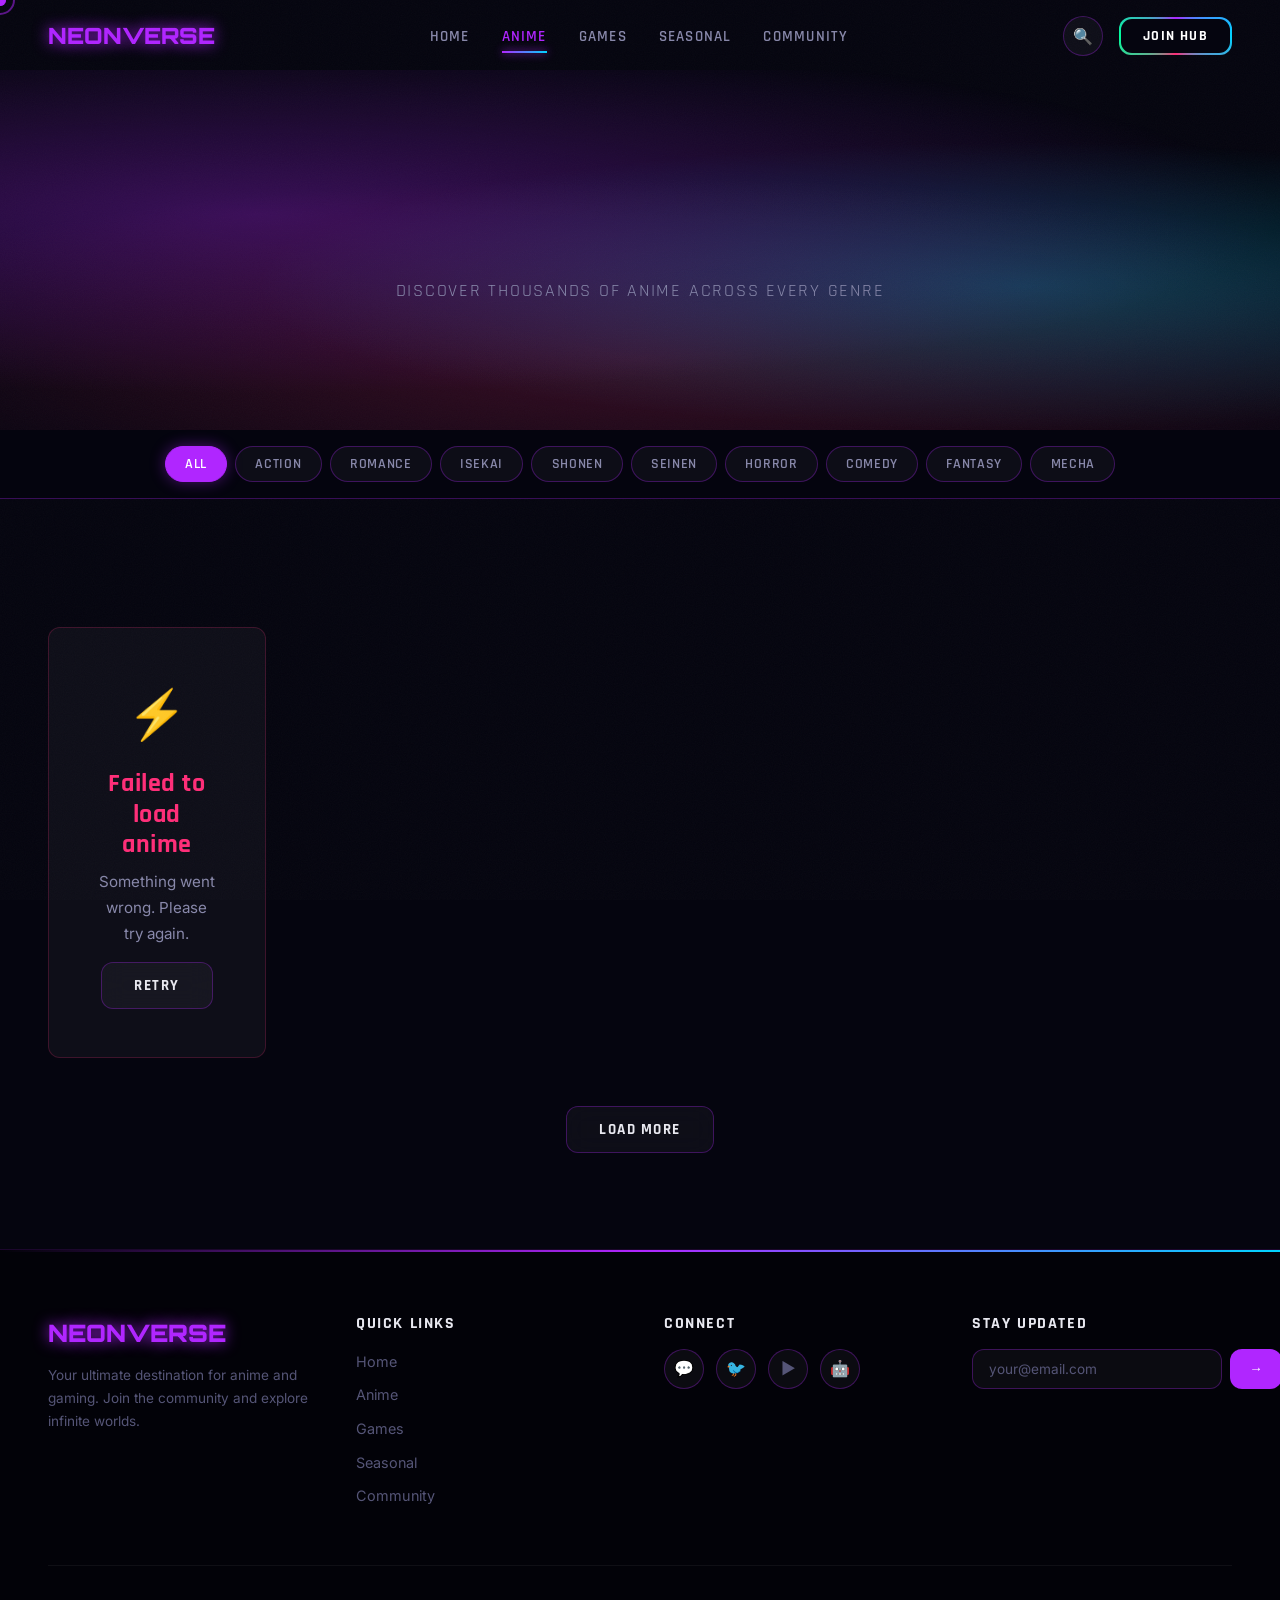
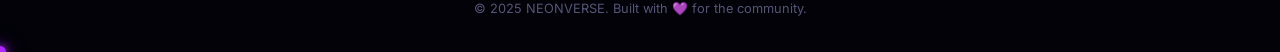
<file: anime.html>
<!DOCTYPE html>
<html lang="en">
<head>
  <meta charset="UTF-8" />
  <meta name="viewport" content="width=device-width, initial-scale=1.0" />
  <meta name="description" content="NEONVERSE — Browse and discover the best anime across all genres." />
  <meta name="theme-color" content="#05050f" />
  <title>NEONVERSE — Anime Universe</title>
  <link rel="stylesheet" href="css/global.css" />
  <link rel="stylesheet" href="css/navbar.css" />
  <link rel="stylesheet" href="css/hero.css" />
  <link rel="stylesheet" href="css/cards.css" />
  <link rel="stylesheet" href="css/animations.css" />
</head>
<body>

  <!-- ═══ LOADING SCREEN ═══ -->
  <div class="loading-screen">
    <div class="loading-logo">
      <span>N</span><span>E</span><span>O</span><span>N</span><span>V</span><span>E</span><span>R</span><span>S</span><span>E</span>
    </div>
    <div class="loading-spinner"></div>
    <div class="loading-progress">
      <div class="loading-progress-bar"></div>
    </div>
  </div>

  <!-- ═══ NAVBAR ═══ -->
  <nav class="navbar">
    <div class="container">
      <a href="index.html" class="navbar-logo">NEONVERSE</a>
      <ul class="navbar-links">
        <li><a href="index.html">Home</a></li>
        <li><a href="anime.html" class="active">Anime</a></li>
        <li><a href="games.html">Games</a></li>
        <li><a href="seasonal.html">Seasonal</a></li>
        <li><a href="community.html">Community</a></li>
      </ul>
      <div class="navbar-actions">
        <button class="navbar-search" aria-label="Search">🔍</button>
        <button class="btn-join-hub">JOIN HUB</button>
      </div>
      <button class="navbar-hamburger" aria-label="Menu">
        <span></span><span></span><span></span>
      </button>
    </div>
  </nav>

  <div class="mobile-nav-overlay">
    <a href="index.html">Home</a>
    <a href="anime.html">Anime</a>
    <a href="games.html">Games</a>
    <a href="seasonal.html">Seasonal</a>
    <a href="community.html">Community</a>
  </div>

  <!-- ═══ PAGE HERO ═══ -->
  <section class="page-hero">
    <div class="page-hero-bg"></div>
    <div class="page-hero-content">
      <h1 class="reveal-scale">ANIME UNIVERSE</h1>
      <p>Discover thousands of anime across every genre</p>
    </div>
  </section>

  <!-- ═══ FILTER BAR ═══ -->
  <div class="filter-bar">
    <div class="container">
      <div class="filter-pills" id="genre-filters">
        <button class="filter-pill active" data-genre="all">All</button>
        <button class="filter-pill" data-genre="Action">Action</button>
        <button class="filter-pill" data-genre="Romance">Romance</button>
        <button class="filter-pill" data-genre="Isekai">Isekai</button>
        <button class="filter-pill" data-genre="Shonen">Shonen</button>
        <button class="filter-pill" data-genre="Seinen">Seinen</button>
        <button class="filter-pill" data-genre="Horror">Horror</button>
        <button class="filter-pill" data-genre="Comedy">Comedy</button>
        <button class="filter-pill" data-genre="Fantasy">Fantasy</button>
        <button class="filter-pill" data-genre="Mecha">Mecha</button>
      </div>
    </div>
  </div>

  <!-- ═══ ANIME GRID ═══ -->
  <section class="section">
    <div class="container">
      <div class="anime-grid" id="anime-grid">
        <!-- Skeleton loaders -->
        <div class="skeleton skeleton-card" style="height:320px"></div>
        <div class="skeleton skeleton-card" style="height:320px"></div>
        <div class="skeleton skeleton-card" style="height:320px"></div>
        <div class="skeleton skeleton-card" style="height:320px"></div>
        <div class="skeleton skeleton-card" style="height:320px"></div>
        <div class="skeleton skeleton-card" style="height:320px"></div>
        <div class="skeleton skeleton-card" style="height:320px"></div>
        <div class="skeleton skeleton-card" style="height:320px"></div>
        <div class="skeleton skeleton-card" style="height:320px"></div>
        <div class="skeleton skeleton-card" style="height:320px"></div>
        <div class="skeleton skeleton-card" style="height:320px"></div>
        <div class="skeleton skeleton-card" style="height:320px"></div>
      </div>
      <div class="load-more-wrap">
        <button class="btn btn-ghost" id="load-more-anime">LOAD MORE</button>
      </div>
    </div>
  </section>

  <!-- ═══ FOOTER ═══ -->
  <footer class="footer">
    <div class="container">
      <div class="footer-grid">
        <div class="footer-brand">
          <div class="logo">NEONVERSE</div>
          <p>Your ultimate destination for anime and gaming. Join the community and explore infinite worlds.</p>
        </div>
        <div class="footer-links">
          <h4>Quick Links</h4>
          <ul>
            <li><a href="index.html">Home</a></li>
            <li><a href="anime.html">Anime</a></li>
            <li><a href="games.html">Games</a></li>
            <li><a href="seasonal.html">Seasonal</a></li>
            <li><a href="community.html">Community</a></li>
          </ul>
        </div>
        <div class="footer-social">
          <h4>Connect</h4>
          <div class="social-icons">
            <a href="#" class="social-icon discord" title="Discord">💬</a>
            <a href="#" class="social-icon twitter" title="Twitter">🐦</a>
            <a href="#" class="social-icon youtube" title="YouTube">▶️</a>
            <a href="#" class="social-icon reddit" title="Reddit">🤖</a>
          </div>
        </div>
        <div class="footer-newsletter">
          <h4>Stay Updated</h4>
          <form class="newsletter-form" onsubmit="event.preventDefault()">
            <input type="email" placeholder="your@email.com" />
            <button type="submit">→</button>
          </form>
        </div>
      </div>
      <div class="footer-bottom">
        <p>© 2025 NEONVERSE. Built with 💜 for the community.</p>
      </div>
    </div>
  </footer>

  <script src="js/api.js"></script>
  <script src="js/main.js"></script>
  <script src="js/cursor.js"></script>
  <script src="js/search.js"></script>
  <script src="js/animations.js"></script>

  <script>
    document.addEventListener('DOMContentLoaded', () => {
      const grid = document.getElementById('anime-grid');
      const loadMoreBtn = document.getElementById('load-more-anime');
      const filterBtns = document.querySelectorAll('.filter-pill');
      let currentPage = 1;
      let allAnime = [];
      let activeGenre = 'all';

      /* ── Render Anime Cards ── */
      function renderAnime(animeList, append = false) {
        const html = animeList.map((anime, i) => {
          const img = anime.images?.jpg?.image_url || 'https://images.unsplash.com/photo-1542751371-adc38448a05e?w=400';
          const genres = (anime.genres || []).slice(0, 2).map(g =>
            `<span>${g.name}</span>`
          ).join('');
          const genreNames = (anime.genres || []).map(g => g.name);

          return `
            <div class="card card-anime reveal-stagger" data-stagger="${i % 12}" data-genres='${JSON.stringify(genreNames)}'>
              <div class="card-image">
                <img src="${img}" alt="${anime.title}" loading="lazy" />
                ${anime.rank ? `<div class="badge-rank">#${anime.rank}</div>` : ''}
                ${anime.score ? `<div class="badge-score">⭐ ${anime.score}</div>` : ''}
                <div class="overlay">
                  <span class="btn btn-primary" style="pointer-events:none;">View Details</span>
                </div>
              </div>
              <div class="card-body">
                <div class="card-title">${anime.title}</div>
                <div class="card-genres">${genres}</div>
              </div>
            </div>
          `;
        }).join('');

        if (append) {
          grid.insertAdjacentHTML('beforeend', html);
        } else {
          grid.innerHTML = html;
        }

        // Click handlers
        grid.querySelectorAll('.card-anime').forEach(card => {
          card.addEventListener('click', () => {
            const idx = [...grid.querySelectorAll('.card-anime')].indexOf(card);
            if (allAnime[idx]) Modal.showAnime(allAnime[idx]);
          });
        });

        Animations.initScrollReveal();
        applyFilter();
      }

      /* ── Load Anime Data ── */
      async function loadAnime(page = 1) {
        loadMoreBtn.textContent = 'LOADING...';
        loadMoreBtn.disabled = true;

        try {
          const data = await API.getAnimePage(page, 24);
          if (data && data.data) {
            allAnime = page === 1 ? data.data : [...allAnime, ...data.data];
            renderAnime(page === 1 ? data.data : data.data, page > 1);
          }
        } catch (err) {
          grid.innerHTML = createErrorCard('Failed to load anime', 'location.reload()');
        }

        loadMoreBtn.textContent = 'LOAD MORE';
        loadMoreBtn.disabled = false;
      }

      /* ── Genre Filter ── */
      function applyFilter() {
        const cards = grid.querySelectorAll('.card-anime');
        cards.forEach(card => {
          if (activeGenre === 'all') {
            card.style.display = '';
            return;
          }
          try {
            const genres = JSON.parse(card.dataset.genres || '[]');
            const match = genres.some(g =>
              g.toLowerCase().includes(activeGenre.toLowerCase())
            );
            card.style.display = match ? '' : 'none';
          } catch {
            card.style.display = '';
          }
        });
      }

      filterBtns.forEach(btn => {
        btn.addEventListener('click', () => {
          filterBtns.forEach(b => b.classList.remove('active'));
          btn.classList.add('active');
          activeGenre = btn.dataset.genre;
          applyFilter();
        });
      });

      /* ── Load More ── */
      loadMoreBtn.addEventListener('click', () => {
        currentPage++;
        loadAnime(currentPage);
      });

      // Initial load
      loadAnime(1);
    });
  </script>

</body>
</html>
</file>
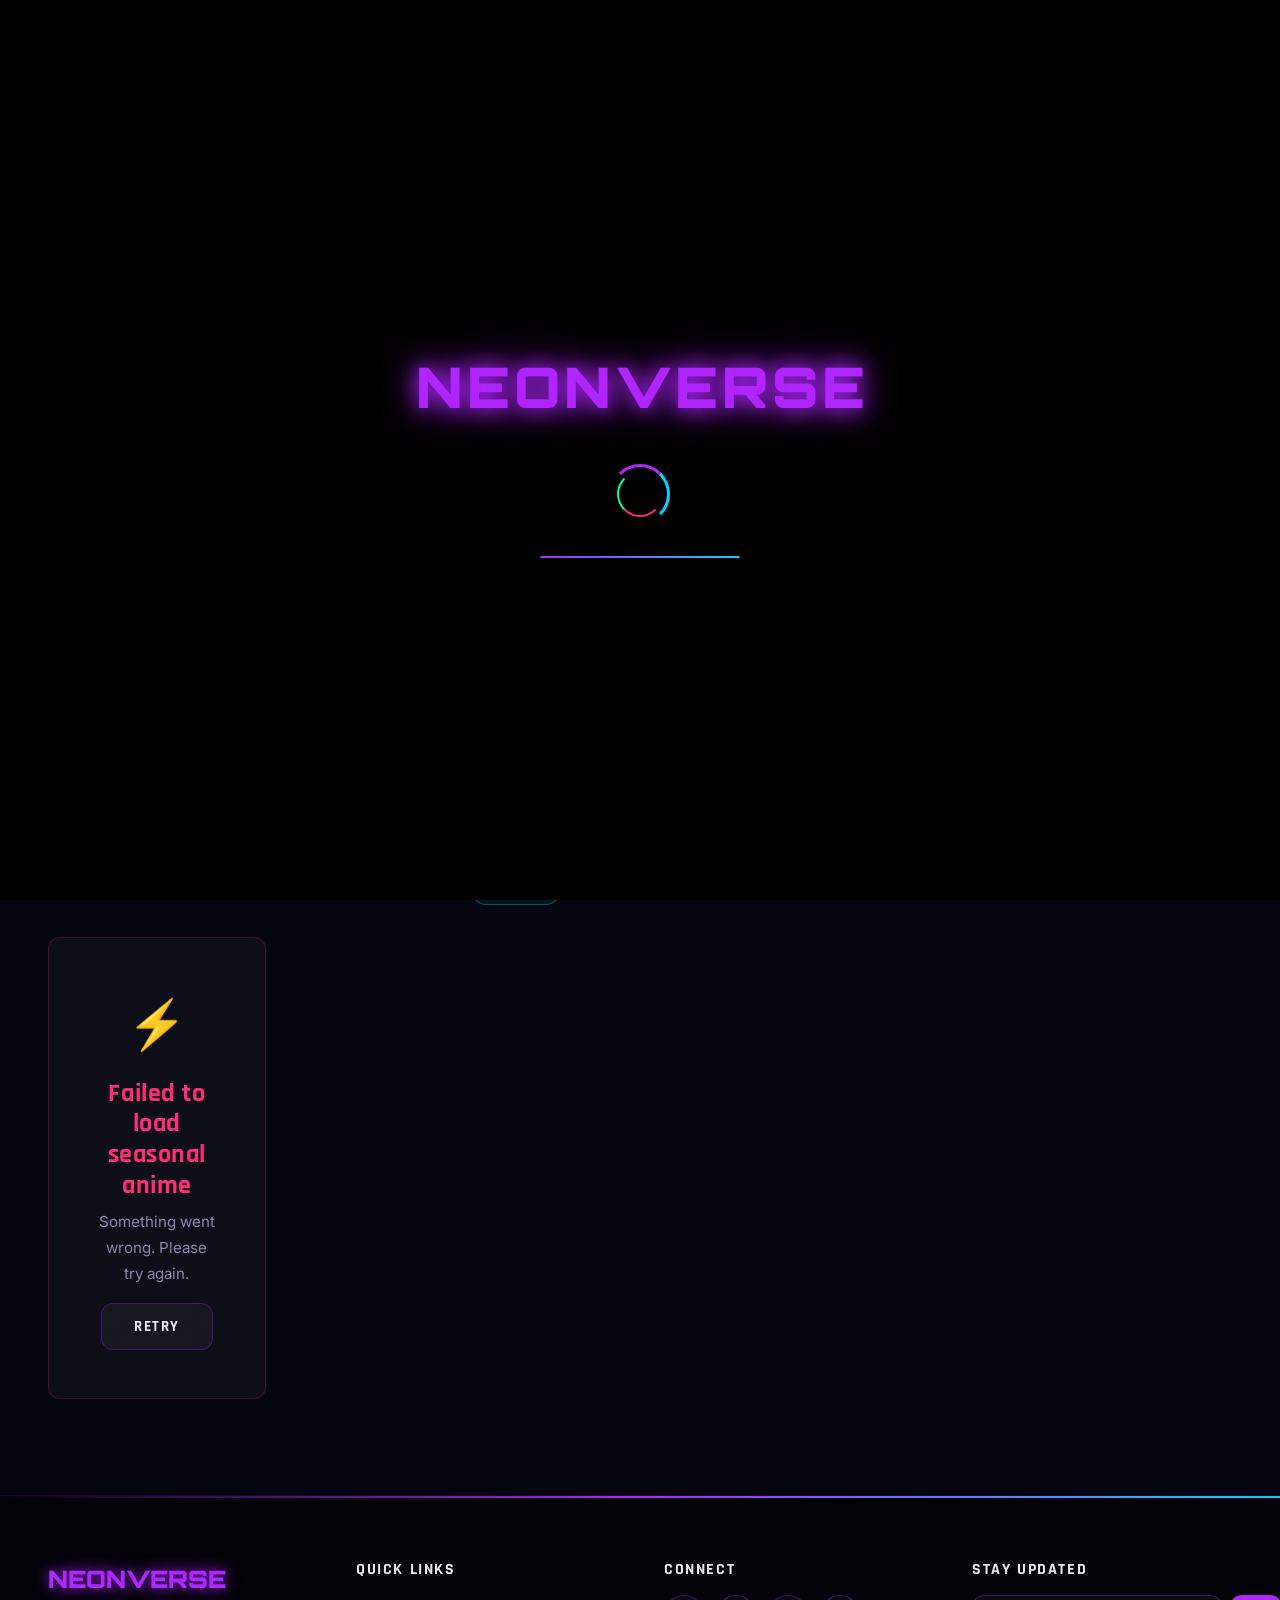
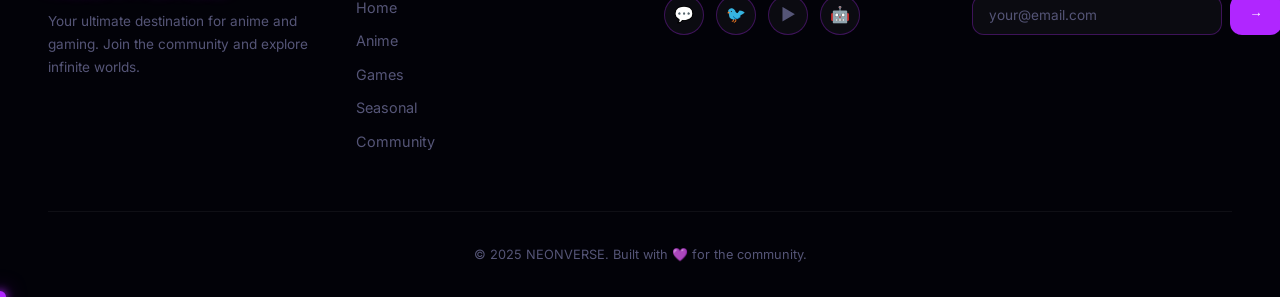
<file: seasonal.html>
<!DOCTYPE html>
<html lang="en">
<head>
  <meta charset="UTF-8" />
  <meta name="viewport" content="width=device-width, initial-scale=1.0" />
  <meta name="description" content="NEONVERSE — This season's hottest anime, updated weekly." />
  <meta name="theme-color" content="#05050f" />
  <title>NEONVERSE — Seasonal Anime</title>
  <link rel="stylesheet" href="css/global.css" />
  <link rel="stylesheet" href="css/navbar.css" />
  <link rel="stylesheet" href="css/hero.css" />
  <link rel="stylesheet" href="css/cards.css" />
  <link rel="stylesheet" href="css/animations.css" />
</head>
<body>

  <!-- ═══ LOADING SCREEN ═══ -->
  <div class="loading-screen">
    <div class="loading-logo">
      <span>N</span><span>E</span><span>O</span><span>N</span><span>V</span><span>E</span><span>R</span><span>S</span><span>E</span>
    </div>
    <div class="loading-spinner"></div>
    <div class="loading-progress">
      <div class="loading-progress-bar"></div>
    </div>
  </div>

  <!-- ═══ NAVBAR ═══ -->
  <nav class="navbar">
    <div class="container">
      <a href="index.html" class="navbar-logo">NEONVERSE</a>
      <ul class="navbar-links">
        <li><a href="index.html">Home</a></li>
        <li><a href="anime.html">Anime</a></li>
        <li><a href="games.html">Games</a></li>
        <li><a href="seasonal.html" class="active">Seasonal</a></li>
        <li><a href="community.html">Community</a></li>
      </ul>
      <div class="navbar-actions">
        <button class="navbar-search" aria-label="Search">🔍</button>
        <button class="btn-join-hub">JOIN HUB</button>
      </div>
      <button class="navbar-hamburger" aria-label="Menu">
        <span></span><span></span><span></span>
      </button>
    </div>
  </nav>

  <div class="mobile-nav-overlay">
    <a href="index.html">Home</a>
    <a href="anime.html">Anime</a>
    <a href="games.html">Games</a>
    <a href="seasonal.html">Seasonal</a>
    <a href="community.html">Community</a>
  </div>

  <!-- ═══ PAGE HERO ═══ -->
  <section class="page-hero">
    <div class="page-hero-bg"></div>
    <div class="page-hero-content">
      <h1 class="reveal-scale" id="season-title">SEASONAL ANIME</h1>
      <p id="season-subtitle">This season's hottest releases</p>
    </div>
  </section>

  <!-- ═══ SPOTLIGHT CARDS ═══ -->
  <section class="section" id="spotlight-section" style="padding-bottom: 0;">
    <div class="container">
      <div class="spotlight-grid" id="spotlight-grid">
        <div class="skeleton" style="height: 300px; border-radius: 20px;"></div>
        <div class="skeleton" style="height: 300px; border-radius: 20px;"></div>
        <div class="skeleton" style="height: 300px; border-radius: 20px;"></div>
      </div>
    </div>
  </section>

  <!-- ═══ SORT OPTIONS ═══ -->
  <div class="container">
    <div class="sort-options" id="sort-options">
      <button class="sort-option active" data-sort="score">By Score</button>
      <button class="sort-option" data-sort="popularity">By Popularity</button>
      <button class="sort-option" data-sort="episodes">By Episodes</button>
    </div>
  </div>

  <!-- ═══ SEASONAL GRID ═══ -->
  <section class="section" style="padding-top: 0;">
    <div class="container">
      <div class="anime-grid" id="seasonal-grid">
        <div class="skeleton skeleton-card" style="height:320px"></div>
        <div class="skeleton skeleton-card" style="height:320px"></div>
        <div class="skeleton skeleton-card" style="height:320px"></div>
        <div class="skeleton skeleton-card" style="height:320px"></div>
        <div class="skeleton skeleton-card" style="height:320px"></div>
        <div class="skeleton skeleton-card" style="height:320px"></div>
        <div class="skeleton skeleton-card" style="height:320px"></div>
        <div class="skeleton skeleton-card" style="height:320px"></div>
        <div class="skeleton skeleton-card" style="height:320px"></div>
        <div class="skeleton skeleton-card" style="height:320px"></div>
        <div class="skeleton skeleton-card" style="height:320px"></div>
        <div class="skeleton skeleton-card" style="height:320px"></div>
      </div>
    </div>
  </section>

  <!-- ═══ FOOTER ═══ -->
  <footer class="footer">
    <div class="container">
      <div class="footer-grid">
        <div class="footer-brand">
          <div class="logo">NEONVERSE</div>
          <p>Your ultimate destination for anime and gaming. Join the community and explore infinite worlds.</p>
        </div>
        <div class="footer-links">
          <h4>Quick Links</h4>
          <ul>
            <li><a href="index.html">Home</a></li>
            <li><a href="anime.html">Anime</a></li>
            <li><a href="games.html">Games</a></li>
            <li><a href="seasonal.html">Seasonal</a></li>
            <li><a href="community.html">Community</a></li>
          </ul>
        </div>
        <div class="footer-social">
          <h4>Connect</h4>
          <div class="social-icons">
            <a href="#" class="social-icon discord" title="Discord">💬</a>
            <a href="#" class="social-icon twitter" title="Twitter">🐦</a>
            <a href="#" class="social-icon youtube" title="YouTube">▶️</a>
            <a href="#" class="social-icon reddit" title="Reddit">🤖</a>
          </div>
        </div>
        <div class="footer-newsletter">
          <h4>Stay Updated</h4>
          <form class="newsletter-form" onsubmit="event.preventDefault()">
            <input type="email" placeholder="your@email.com" />
            <button type="submit">→</button>
          </form>
        </div>
      </div>
      <div class="footer-bottom">
        <p>© 2025 NEONVERSE. Built with 💜 for the community.</p>
      </div>
    </div>
  </footer>

  <script src="js/api.js"></script>
  <script src="js/main.js"></script>
  <script src="js/cursor.js"></script>
  <script src="js/search.js"></script>
  <script src="js/animations.js"></script>

  <script>
    document.addEventListener('DOMContentLoaded', () => {
      const seasonTitle = document.getElementById('season-title');
      const seasonSubtitle = document.getElementById('season-subtitle');
      const spotlightGrid = document.getElementById('spotlight-grid');
      const seasonalGrid = document.getElementById('seasonal-grid');
      const sortBtns = document.querySelectorAll('.sort-option');
      let seasonalData = [];
      let currentSort = 'score';

      /* ── Get Season Name ── */
      function getCurrentSeasonName() {
        const now = new Date();
        const month = now.getMonth();
        const year = now.getFullYear();
        let season;
        if (month >= 0 && month <= 2) season = 'WINTER';
        else if (month >= 3 && month <= 5) season = 'SPRING';
        else if (month >= 6 && month <= 8) season = 'SUMMER';
        else season = 'FALL';
        return `${season} ${year}`;
      }

      /* ── Render Spotlight Cards ── */
      function renderSpotlight(animeList) {
        if (!animeList || animeList.length < 3) return;

        // Pick 3: highest score, highest popularity, random "hidden gem"
        const byScore = [...animeList].sort((a, b) => (b.score || 0) - (a.score || 0));
        const featured = byScore[0];
        const anticipated = byScore[1];
        const hiddenGem = byScore[Math.min(5, byScore.length - 1)];

        spotlightGrid.innerHTML = `
          <div class="spotlight-card blue reveal-scale" onclick='Modal.showAnime(${JSON.stringify(anticipated).replace(/'/g, "&#39;")})'>
            <div class="spotlight-image"><img src="${anticipated.images?.jpg?.large_image_url || ''}" alt="" loading="lazy" /></div>
            <div class="spotlight-badge">Most Anticipated</div>
            <div class="spotlight-title">${anticipated.title}</div>
            <div class="spotlight-score">${anticipated.score || 'N/A'}</div>
          </div>
          <div class="spotlight-card purple reveal-scale" data-stagger="1" onclick='Modal.showAnime(${JSON.stringify(featured).replace(/'/g, "&#39;")})'>
            <div class="spotlight-image"><img src="${featured.images?.jpg?.large_image_url || ''}" alt="" loading="lazy" /></div>
            <div class="crown-badge">👑</div>
            <div class="spotlight-badge">Season MVP</div>
            <div class="spotlight-title">${featured.title}</div>
            <div class="spotlight-score">${featured.score || 'N/A'}</div>
          </div>
          <div class="spotlight-card pink reveal-scale" data-stagger="2" onclick='Modal.showAnime(${JSON.stringify(hiddenGem).replace(/'/g, "&#39;")})'>
            <div class="spotlight-image"><img src="${hiddenGem.images?.jpg?.large_image_url || ''}" alt="" loading="lazy" /></div>
            <div class="spotlight-badge">Hidden Gem</div>
            <div class="spotlight-title">${hiddenGem.title}</div>
            <div class="spotlight-score">${hiddenGem.score || 'N/A'}</div>
          </div>
        `;

        Animations.initScrollReveal();
      }

      /* ── Sort Anime ── */
      function sortAnime(data, sortBy) {
        const sorted = [...data];
        switch (sortBy) {
          case 'score':
            sorted.sort((a, b) => (b.score || 0) - (a.score || 0));
            break;
          case 'popularity':
            sorted.sort((a, b) => (b.members || 0) - (a.members || 0));
            break;
          case 'episodes':
            sorted.sort((a, b) => (b.episodes || 0) - (a.episodes || 0));
            break;
        }
        return sorted;
      }

      /* ── Render Grid ── */
      function renderGrid(data) {
        seasonalGrid.innerHTML = data.map((anime, i) => {
          const img = anime.images?.jpg?.image_url || 'https://images.unsplash.com/photo-1542751371-adc38448a05e?w=400';
          const genres = (anime.genres || []).slice(0, 2).map(g =>
            `<span>${g.name}</span>`
          ).join('');
          const isAiring = anime.airing;

          return `
            <div class="card card-anime reveal-stagger" data-stagger="${i % 12}">
              <div class="card-image">
                <img src="${img}" alt="${anime.title}" loading="lazy" />
                ${anime.rank ? `<div class="badge-rank">#${anime.rank}</div>` : ''}
                ${anime.score ? `<div class="badge-score">⭐ ${anime.score}</div>` : ''}
                ${isAiring ? `<div class="badge-live">Airing</div>` : ''}
                <div class="overlay">
                  <span class="btn btn-primary" style="pointer-events:none;">View Details</span>
                </div>
              </div>
              <div class="card-body">
                <div class="card-title">${anime.title}</div>
                <div class="card-genres">${genres}</div>
              </div>
            </div>
          `;
        }).join('');

        // Click handlers
        seasonalGrid.querySelectorAll('.card-anime').forEach(card => {
          card.addEventListener('click', () => {
            const idx = [...seasonalGrid.querySelectorAll('.card-anime')].indexOf(card);
            if (data[idx]) Modal.showAnime(data[idx]);
          });
        });

        Animations.initScrollReveal();
      }

      /* ── Load Seasonal Anime ── */
      async function loadSeasonal() {
        try {
          const data = await API.getSeasonalAnime(18);
          if (data && data.data) {
            seasonalData = data.data;

            // Set season title
            const seasonInfo = data.data[0];
            if (seasonInfo) {
              const seasonName = getCurrentSeasonName();
              seasonTitle.textContent = `${seasonName} SEASON`;
              seasonSubtitle.textContent = `${data.data.length} anime airing this season`;
            }

            renderSpotlight(data.data);
            const sorted = sortAnime(data.data, currentSort);
            renderGrid(sorted);
          }
        } catch (err) {
          seasonalGrid.innerHTML = createErrorCard('Failed to load seasonal anime', 'location.reload()');
        }
      }

      /* ── Sort Handler ── */
      sortBtns.forEach(btn => {
        btn.addEventListener('click', () => {
          sortBtns.forEach(b => b.classList.remove('active'));
          btn.classList.add('active');
          currentSort = btn.dataset.sort;
          const sorted = sortAnime(seasonalData, currentSort);
          renderGrid(sorted);
        });
      });

      // Initial load
      loadSeasonal();
    });
  </script>

</body>
</html>
</file>
<file: css/global.css>
/* ═══════════════════════════════════════════════════
   NEONVERSE — Global Styles
   Foundation: variables, reset, typography, utilities, cards
   ═══════════════════════════════════════════════════ */

@import url('https://fonts.googleapis.com/css2?family=Inter:wght@400;500;600&family=Orbitron:wght@700;900&family=Rajdhani:wght@600;700&display=swap');

/* ── CSS Variables ── */
:root {
  --bg-primary: #05050f;
  --bg-secondary: #0d0d1a;
  --neon-purple: #b026ff;
  --neon-blue: #00d4ff;
  --neon-pink: #ff2d78;
  --neon-green: #00ff9d;
  --glass: rgba(255, 255, 255, 0.04);
  --glass-border: rgba(176, 38, 255, 0.3);
  --text-primary: #e8e8f0;
  --text-secondary: #8888aa;
  --text-dim: #555577;
  --radius: 12px;
  --radius-lg: 20px;
  --transition: cubic-bezier(0.16, 1, 0.3, 1);
}

/* ── Reset ── */
*, *::before, *::after {
  margin: 0;
  padding: 0;
  box-sizing: border-box;
}

html {
  scroll-behavior: smooth;
  scrollbar-width: thin;
  scrollbar-color: var(--neon-purple) var(--bg-primary);
}

html::-webkit-scrollbar { width: 6px; }
html::-webkit-scrollbar-track { background: var(--bg-primary); }
html::-webkit-scrollbar-thumb {
  background: var(--neon-purple);
  border-radius: 3px;
}

body {
  font-family: 'Inter', -apple-system, sans-serif;
  background: var(--bg-primary);
  color: var(--text-primary);
  line-height: 1.6;
  overflow-x: hidden;
  cursor: none;
  -webkit-font-smoothing: antialiased;
  -moz-osx-font-smoothing: grayscale;
}

body.modal-open { overflow: hidden; }

/* ── Page Transition Overlay ── */
.page-transition {
  position: fixed;
  inset: 0;
  background: var(--bg-primary);
  z-index: 100000;
  pointer-events: none;
  opacity: 0;
  transition: opacity 0.4s ease;
}
.page-transition.active { opacity: 1; }

/* ── Typography ── */
h1, h2, h3, h4, h5, h6 {
  font-family: 'Orbitron', sans-serif;
  font-weight: 900;
  letter-spacing: 0.02em;
  line-height: 1.2;
}

h1 {
  font-size: clamp(2.5rem, 6vw, 5rem);
  text-shadow: 0 0 10px var(--neon-purple), 0 0 30px var(--neon-purple), 0 0 60px rgba(176, 38, 255, 0.3);
}

h2 {
  font-size: clamp(1.8rem, 4vw, 3rem);
  text-shadow: 0 0 8px var(--neon-purple), 0 0 20px rgba(176, 38, 255, 0.4);
}

h3 {
  font-family: 'Rajdhani', sans-serif;
  font-weight: 700;
  font-size: clamp(1.2rem, 2vw, 1.6rem);
}

p {
  color: var(--text-secondary);
  font-size: 0.95rem;
  line-height: 1.7;
}

a {
  color: var(--neon-blue);
  text-decoration: none;
  transition: all 0.3s var(--transition);
}

img {
  display: block;
  max-width: 100%;
  filter: saturate(1.2) contrast(1.05);
}

/* ── Layout ── */
.container {
  width: 100%;
  max-width: 1400px;
  margin: 0 auto;
  padding: 0 clamp(1rem, 4vw, 3rem);
}

.section {
  padding: clamp(3rem, 8vw, 6rem) 0;
}

.section-header {
  text-align: center;
  margin-bottom: 3rem;
}

.section-header h2 { margin-bottom: 0.5rem; }

.section-header p {
  max-width: 600px;
  margin: 0 auto;
}

/* ── Noise Texture ── */
body::before {
  content: '';
  position: fixed;
  inset: 0;
  z-index: 0;
  pointer-events: none;
  opacity: 0.03;
  background-image: url("data:image/svg+xml,%3Csvg viewBox='0 0 256 256' xmlns='http://www.w3.org/2000/svg'%3E%3Cfilter id='noise'%3E%3CfeTurbulence type='fractalNoise' baseFrequency='0.9' numOctaves='4' stitchTiles='stitch'/%3E%3C/filter%3E%3Crect width='100%25' height='100%25' filter='url(%23noise)'/%3E%3C/svg%3E");
  background-size: 256px;
}

/* ── Loading Screen ── */
.loading-screen {
  position: fixed;
  inset: 0;
  background: #000;
  z-index: 99999;
  display: flex;
  flex-direction: column;
  align-items: center;
  justify-content: center;
  transition: opacity 0.8s ease, visibility 0.8s ease;
}

.loading-screen.hidden {
  opacity: 0;
  visibility: hidden;
  pointer-events: none;
}

.loading-logo {
  display: flex;
  gap: 4px;
  margin-bottom: 2rem;
}

.loading-logo span {
  font-family: 'Orbitron', sans-serif;
  font-size: clamp(2rem, 5vw, 3.5rem);
  font-weight: 900;
  color: var(--neon-purple);
  text-shadow: 0 0 20px var(--neon-purple), 0 0 40px var(--neon-purple);
  opacity: 0;
  transform: translateY(20px);
  animation: letterReveal 0.5s forwards;
}

.loading-logo span:nth-child(1) { animation-delay: 0.1s; }
.loading-logo span:nth-child(2) { animation-delay: 0.15s; }
.loading-logo span:nth-child(3) { animation-delay: 0.2s; }
.loading-logo span:nth-child(4) { animation-delay: 0.25s; }
.loading-logo span:nth-child(5) { animation-delay: 0.3s; }
.loading-logo span:nth-child(6) { animation-delay: 0.35s; }
.loading-logo span:nth-child(7) { animation-delay: 0.4s; }
.loading-logo span:nth-child(8) { animation-delay: 0.45s; }
.loading-logo span:nth-child(9) { animation-delay: 0.5s; }

@keyframes letterReveal {
  to { opacity: 1; transform: translateY(0); }
}

.loading-spinner {
  width: 60px;
  height: 60px;
  border-radius: 50%;
  border: 3px solid transparent;
  border-top-color: var(--neon-purple);
  border-right-color: var(--neon-blue);
  animation: spinRing 1s linear infinite;
  margin-bottom: 2rem;
  position: relative;
}

.loading-spinner::before {
  content: '';
  position: absolute;
  inset: 4px;
  border-radius: 50%;
  border: 2px solid transparent;
  border-bottom-color: var(--neon-pink);
  border-left-color: var(--neon-green);
  animation: spinRing 0.6s linear infinite reverse;
}

@keyframes spinRing {
  to { transform: rotate(360deg); }
}

.loading-progress {
  width: 200px;
  height: 2px;
  background: rgba(255, 255, 255, 0.1);
  border-radius: 1px;
  overflow: hidden;
}

.loading-progress-bar {
  height: 100%;
  width: 0%;
  background: linear-gradient(90deg, var(--neon-purple), var(--neon-blue));
  border-radius: 1px;
  transition: width 0.3s ease;
  box-shadow: 0 0 10px var(--neon-purple);
}

/* ── Buttons ── */
.btn {
  display: inline-flex;
  align-items: center;
  gap: 0.5rem;
  padding: 0.8rem 2rem;
  font-family: 'Rajdhani', sans-serif;
  font-weight: 700;
  font-size: 0.95rem;
  letter-spacing: 0.1em;
  text-transform: uppercase;
  border: none;
  border-radius: var(--radius);
  cursor: none;
  position: relative;
  overflow: hidden;
  transition: all 0.4s var(--transition);
}

.btn-primary {
  background: var(--neon-purple);
  color: #fff;
  box-shadow: 0 0 20px rgba(176, 38, 255, 0.4);
}

.btn-primary:hover {
  transform: scale(1.05);
  box-shadow: 0 0 30px rgba(176, 38, 255, 0.6), 0 0 60px rgba(176, 38, 255, 0.3);
}

.btn-outline {
  background: transparent;
  color: var(--neon-blue);
  border: 2px solid transparent;
  background-image: linear-gradient(var(--bg-primary), var(--bg-primary)), linear-gradient(135deg, var(--neon-blue), var(--neon-purple));
  background-origin: border-box;
  background-clip: padding-box, border-box;
}

.btn-outline:hover {
  transform: scale(1.05);
  box-shadow: 0 0 30px rgba(0, 212, 255, 0.3);
}

.btn-ghost {
  background: var(--glass);
  backdrop-filter: blur(12px);
  color: var(--text-primary);
  border: 1px solid var(--glass-border);
}

.btn-ghost:hover {
  background: rgba(176, 38, 255, 0.1);
  border-color: var(--neon-purple);
  transform: scale(1.05);
}

.btn .ripple {
  position: absolute;
  border-radius: 50%;
  background: rgba(255, 255, 255, 0.3);
  transform: scale(0);
  animation: rippleEffect 0.6s linear;
  pointer-events: none;
}

@keyframes rippleEffect {
  to { transform: scale(4); opacity: 0; }
}

/* ═══════════════════════════════════════════════════
   ANIME & GAME CARDS — Shared card system
   ═══════════════════════════════════════════════════ */

/* Container grids */
.card-grid {
  display: grid;
  grid-template-columns: repeat(auto-fill, minmax(200px, 1fr));
  gap: 1.5rem;
}

.card-grid-scroll {
  display: flex;
  gap: 1.5rem;
  overflow-x: auto;
  padding-bottom: 1rem;
  scroll-snap-type: x mandatory;
  -webkit-overflow-scrolling: touch;
}

.card-grid-scroll::-webkit-scrollbar { height: 4px; }
.card-grid-scroll::-webkit-scrollbar-track { background: var(--glass); }
.card-grid-scroll::-webkit-scrollbar-thumb { background: var(--neon-purple); border-radius: 2px; }

/* ── Anime Card ── */
.anime-card {
  position: relative;
  border-radius: 14px;
  overflow: hidden;
  cursor: pointer;
  background: #0d0d1a;
  border: 1px solid rgba(176, 38, 255, 0.15);
  transition: transform 0.4s cubic-bezier(0.16, 1, 0.3, 1), box-shadow 0.4s ease, border-color 0.3s;
  flex-shrink: 0;
  width: 200px;
}

.card-grid .anime-card { width: 100%; }

.anime-card:hover {
  transform: translateY(-8px) scale(1.03);
  box-shadow: 0 20px 50px rgba(176, 38, 255, 0.3), 0 0 30px rgba(176, 38, 255, 0.15);
  border-color: var(--neon-purple);
}

.anime-card img {
  width: 100%;
  height: 280px;
  object-fit: cover;
  transition: transform 0.6s cubic-bezier(0.16, 1, 0.3, 1);
}

.anime-card:hover img { transform: scale(1.08); }

.card-rank {
  position: absolute;
  top: 8px;
  left: 8px;
  width: 32px;
  height: 32px;
  border-radius: 50%;
  background: var(--neon-purple);
  color: #fff;
  font-family: 'Orbitron', sans-serif;
  font-size: 0.7rem;
  font-weight: 700;
  display: flex;
  align-items: center;
  justify-content: center;
  box-shadow: 0 0 15px rgba(176, 38, 255, 0.5);
  z-index: 5;
}

.card-score {
  position: absolute;
  top: 8px;
  right: 8px;
  padding: 3px 8px;
  border-radius: 8px;
  background: rgba(0, 0, 0, 0.7);
  backdrop-filter: blur(8px);
  color: var(--neon-green);
  font-family: 'Orbitron', sans-serif;
  font-size: 0.75rem;
  font-weight: 700;
  border: 1px solid rgba(0, 255, 157, 0.3);
  z-index: 5;
}

.score-green { color: var(--neon-green); border-color: rgba(0, 255, 157, 0.3); }
.score-yellow { color: #ffd700; border-color: rgba(255, 215, 0, 0.3); }

.card-overlay {
  position: absolute;
  bottom: 0;
  left: 0;
  right: 0;
  padding: 3rem 0.8rem 0.8rem;
  background: linear-gradient(180deg, transparent 0%, rgba(5, 5, 15, 0.95) 60%);
  display: flex;
  flex-direction: column;
  gap: 0.4rem;
}

.card-title {
  font-family: 'Orbitron', sans-serif;
  font-weight: 700;
  font-size: 0.85rem;
  color: #fff;
  text-shadow: 0 0 10px rgba(176, 38, 255, 0.4);
  white-space: nowrap;
  overflow: hidden;
  text-overflow: ellipsis;
}

.card-genres {
  display: flex;
  flex-wrap: wrap;
  gap: 0.3rem;
}

.genre-tag {
  font-family: 'Rajdhani', sans-serif;
  font-weight: 600;
  font-size: 0.65rem;
  color: var(--neon-blue);
  background: rgba(0, 212, 255, 0.12);
  padding: 2px 8px;
  border-radius: 10px;
  border: 1px solid rgba(0, 212, 255, 0.2);
  text-transform: uppercase;
  letter-spacing: 0.03em;
}

.view-btn {
  font-family: 'Rajdhani', sans-serif;
  font-weight: 700;
  font-size: 0.75rem;
  letter-spacing: 0.08em;
  text-transform: uppercase;
  color: #fff;
  background: var(--neon-purple);
  border: none;
  border-radius: 8px;
  padding: 0.4rem 0.8rem;
  cursor: pointer;
  box-shadow: 0 0 15px rgba(176, 38, 255, 0.4);
  transition: all 0.3s;
  opacity: 0;
  transform: translateY(8px);
}

.anime-card:hover .view-btn,
.game-card:hover .view-btn {
  opacity: 1;
  transform: translateY(0);
}

.view-btn:hover {
  box-shadow: 0 0 25px rgba(176, 38, 255, 0.6);
}

/* ── Game Card ── */
.game-card {
  position: relative;
  border-radius: 14px;
  overflow: hidden;
  cursor: pointer;
  background: #0d0d1a;
  border: 1px solid rgba(176, 38, 255, 0.15);
  transition: transform 0.4s cubic-bezier(0.16, 1, 0.3, 1), box-shadow 0.4s ease, border-color 0.3s;
  flex-shrink: 0;
  width: 300px;
  height: 220px;
}

.card-grid .game-card { width: 100%; height: 260px; }

.game-card:hover {
  transform: translateY(-8px) scale(1.02);
  box-shadow: 0 20px 50px rgba(176, 38, 255, 0.3), 0 0 30px rgba(176, 38, 255, 0.15);
  border-color: var(--neon-purple);
}

.game-card img {
  position: absolute;
  inset: 0;
  width: 100%;
  height: 100%;
  object-fit: cover;
  transition: transform 0.6s cubic-bezier(0.16, 1, 0.3, 1);
}

.game-card:hover img { transform: scale(1.08); }

.game-card .card-overlay {
  padding: 4rem 1rem 1rem;
}

.game-card .card-title {
  font-size: 0.95rem;
}

/* ── Skeleton Loaders ── */
.card-skeleton {
  border-radius: 14px;
  overflow: hidden;
  background: var(--glass);
  position: relative;
  min-height: 280px;
}

.card-grid-scroll .card-skeleton {
  width: 200px;
  flex-shrink: 0;
}

.skeleton-shimmer {
  position: absolute;
  inset: 0;
  background: linear-gradient(90deg, transparent 0%, rgba(255,255,255,0.06) 50%, transparent 100%);
  background-size: 200% 100%;
  animation: shimmer 1.5s infinite;
}

@keyframes shimmer {
  0% { background-position: 200% 0; }
  100% { background-position: -200% 0; }
}

.skeleton {
  background: linear-gradient(90deg, var(--glass) 25%, rgba(255,255,255,0.08) 50%, var(--glass) 75%);
  background-size: 200% 100%;
  animation: shimmer 1.5s infinite;
  border-radius: var(--radius);
}

.skeleton-card {
  height: 320px;
  border-radius: var(--radius);
}

.skeleton-text {
  height: 16px;
  margin-bottom: 8px;
  border-radius: 4px;
}

.skeleton-text.short { width: 60%; }

/* ═══════════════════════════════════════════════════
   MODAL — Cinematic Detail View
   ═══════════════════════════════════════════════════ */

.modal-overlay {
  position: fixed;
  top: 0;
  left: 0;
  width: 100vw;
  height: 100vh;
  background: rgba(0, 0, 0, 0.85);
  backdrop-filter: blur(8px);
  -webkit-backdrop-filter: blur(8px);
  z-index: 9999;
  display: flex;
  align-items: center;
  justify-content: center;
  opacity: 0;
  visibility: hidden;
  transition: opacity 0.35s ease, visibility 0.35s ease;
}

.modal-overlay.active {
  opacity: 1;
  visibility: visible;
}

.modal-content {
  position: absolute;
  top: 50%;
  left: 50%;
  transform: translate(-50%, -45%);
  width: min(900px, 90vw);
  max-height: 85vh;
  overflow-y: auto;
  overflow-x: hidden;
  background: #0d0d1a;
  border: 1px solid rgba(176, 38, 255, 0.4);
  border-radius: 16px;
  box-shadow: 0 0 60px rgba(176, 38, 255, 0.3), 0 0 120px rgba(176, 38, 255, 0.1);
  opacity: 0;
  transition: transform 0.45s cubic-bezier(0.16, 1, 0.3, 1), opacity 0.35s ease;
}

.modal-overlay.active .modal-content {
  transform: translate(-50%, -50%);
  opacity: 1;
}

.modal-content::-webkit-scrollbar { width: 5px; }
.modal-content::-webkit-scrollbar-track { background: transparent; }
.modal-content::-webkit-scrollbar-thumb { background: var(--neon-purple); border-radius: 3px; }

.modal-close {
  position: sticky;
  top: 0.75rem;
  float: right;
  margin: 0.75rem 0.75rem 0 0;
  width: 40px;
  height: 40px;
  border-radius: 50%;
  background: rgba(0, 0, 0, 0.6);
  border: 1px solid rgba(176, 38, 255, 0.3);
  color: var(--text-primary);
  font-size: 1.1rem;
  display: flex;
  align-items: center;
  justify-content: center;
  cursor: none;
  z-index: 20;
  transition: all 0.3s;
  backdrop-filter: blur(8px);
}

.modal-close:hover {
  background: var(--neon-pink);
  border-color: var(--neon-pink);
  box-shadow: 0 0 20px rgba(255, 45, 120, 0.6);
  transform: scale(1.1) rotate(90deg);
  color: #fff;
}

.modal-banner {
  width: 100%;
  height: 280px;
  object-fit: cover;
  display: block;
  border-radius: 16px 16px 0 0;
  filter: saturate(1.3) contrast(1.1);
}

.modal-inner {
  display: flex;
  gap: 1.5rem;
  padding: 1.5rem 2rem 2rem;
  margin-top: -60px;
  position: relative;
  z-index: 5;
}

.modal-poster-col { flex-shrink: 0; width: 180px; }

.modal-poster {
  width: 180px;
  height: 260px;
  object-fit: cover;
  border-radius: 12px;
  border: 2px solid rgba(176, 38, 255, 0.3);
  box-shadow: 0 8px 32px rgba(0, 0, 0, 0.6), 0 0 20px rgba(176, 38, 255, 0.2);
  filter: saturate(1.2) contrast(1.05);
}

.modal-info-col { flex: 1; min-width: 0; padding-top: 60px; }

.modal-title {
  font-family: 'Orbitron', sans-serif;
  font-weight: 900;
  font-size: 1.5rem;
  color: #fff;
  margin-bottom: 0.25rem;
  text-shadow: 0 0 10px var(--neon-purple), 0 0 30px rgba(176, 38, 255, 0.4);
  line-height: 1.3;
}

.modal-badges {
  display: flex;
  flex-wrap: wrap;
  gap: 0.5rem;
  margin-bottom: 1rem;
}

.modal-badge {
  font-family: 'Rajdhani', sans-serif;
  font-weight: 700;
  font-size: 0.8rem;
  padding: 0.3rem 0.85rem;
  border-radius: 20px;
  display: inline-flex;
  align-items: center;
  gap: 0.35rem;
  white-space: nowrap;
}

.modal-badge.score { color: var(--neon-green); background: rgba(0, 255, 157, 0.1); border: 1px solid rgba(0, 255, 157, 0.25); }
.modal-badge.episodes { color: var(--neon-blue); background: rgba(0, 212, 255, 0.1); border: 1px solid rgba(0, 212, 255, 0.25); }
.modal-badge.status { color: var(--neon-purple); background: rgba(176, 38, 255, 0.1); border: 1px solid rgba(176, 38, 255, 0.25); }
.modal-badge.year { color: var(--neon-pink); background: rgba(255, 45, 120, 0.1); border: 1px solid rgba(255, 45, 120, 0.25); }
.modal-badge.metacritic-high { color: var(--neon-green); background: rgba(0, 255, 157, 0.1); border: 1px solid rgba(0, 255, 157, 0.25); }
.modal-badge.metacritic-mid { color: #ffd700; background: rgba(255, 215, 0, 0.1); border: 1px solid rgba(255, 215, 0, 0.25); }

.modal-genres {
  display: flex;
  flex-wrap: wrap;
  gap: 0.4rem;
  margin-bottom: 1.25rem;
}

.modal-genre-tag {
  font-size: 0.7rem;
  font-family: 'Rajdhani', sans-serif;
  font-weight: 600;
  color: var(--neon-purple);
  background: rgba(176, 38, 255, 0.08);
  padding: 0.2rem 0.65rem;
  border-radius: 12px;
  border: 1px solid rgba(176, 38, 255, 0.2);
  text-transform: uppercase;
  letter-spacing: 0.04em;
}

.modal-synopsis {
  color: var(--text-secondary);
  font-size: 14px;
  line-height: 1.7;
  margin-bottom: 1.5rem;
  max-height: 180px;
  overflow-y: auto;
  padding-right: 0.5rem;
}

.modal-synopsis::-webkit-scrollbar { width: 3px; }
.modal-synopsis::-webkit-scrollbar-thumb { background: rgba(176, 38, 255, 0.3); border-radius: 2px; }

.modal-trailer-btn {
  display: inline-flex;
  align-items: center;
  gap: 0.5rem;
  padding: 0.7rem 1.8rem;
  font-family: 'Rajdhani', sans-serif;
  font-weight: 700;
  font-size: 0.85rem;
  letter-spacing: 0.1em;
  text-transform: uppercase;
  color: #fff;
  background: var(--neon-purple);
  border: none;
  border-radius: 12px;
  cursor: none;
  text-decoration: none;
  box-shadow: 0 0 20px rgba(176, 38, 255, 0.4);
  transition: all 0.3s cubic-bezier(0.16, 1, 0.3, 1);
}

.modal-trailer-btn:hover {
  transform: scale(1.06);
  box-shadow: 0 0 30px rgba(176, 38, 255, 0.6), 0 0 60px rgba(176, 38, 255, 0.2);
  color: #fff;
}

@media (max-width: 700px) {
  .modal-inner { flex-direction: column; align-items: center; padding: 1rem 1.25rem 1.5rem; margin-top: -40px; }
  .modal-poster-col { width: 140px; }
  .modal-poster { width: 140px; height: 200px; }
  .modal-info-col { padding-top: 0; width: 100%; }
  .modal-title { font-size: 1.2rem; text-align: center; }
  .modal-badges { justify-content: center; }
  .modal-genres { justify-content: center; }
  .modal-banner { height: 200px; }
  .modal-close { cursor: pointer; }
  .modal-trailer-btn { cursor: pointer; width: 100%; justify-content: center; }
}

/* ── Search Overlay ── */
.search-overlay {
  position: fixed;
  inset: 0;
  background: rgba(0, 0, 0, 0.8);
  backdrop-filter: blur(8px);
  z-index: 9500;
  display: flex;
  align-items: flex-start;
  justify-content: center;
  padding-top: 15vh;
  opacity: 0;
  visibility: hidden;
  transition: all 0.3s var(--transition);
}

.search-overlay.active { opacity: 1; visibility: visible; }

.search-container {
  width: 90%;
  max-width: 600px;
  transform: translateY(-20px);
  transition: transform 0.4s var(--transition);
}

.search-overlay.active .search-container { transform: translateY(0); }

.search-input-wrap { position: relative; }

.search-input-wrap input {
  width: 100%;
  padding: 1.2rem 1.5rem 1.2rem 3.5rem;
  background: var(--bg-secondary);
  border: 2px solid var(--glass-border);
  border-radius: var(--radius-lg);
  color: var(--text-primary);
  font-family: 'Inter', sans-serif;
  font-size: 1.1rem;
  outline: none;
  transition: border-color 0.3s;
}

.search-input-wrap input:focus {
  border-color: var(--neon-purple);
  box-shadow: 0 0 30px rgba(176, 38, 255, 0.2);
}

.search-input-wrap .search-icon-input {
  position: absolute;
  left: 1.2rem;
  top: 50%;
  transform: translateY(-50%);
  color: var(--text-dim);
  font-size: 1.2rem;
}

.search-results {
  margin-top: 0.5rem;
  background: var(--bg-secondary);
  border: 1px solid var(--glass-border);
  border-radius: var(--radius);
  max-height: 400px;
  overflow-y: auto;
  display: none;
}

.search-results.has-results { display: block; }

.search-result-item {
  display: flex;
  align-items: center;
  gap: 1rem;
  padding: 0.8rem 1rem;
  cursor: none;
  transition: background 0.2s;
  border-bottom: 1px solid rgba(255,255,255,0.03);
}

.search-result-item:hover, .search-result-item.selected { background: rgba(176, 38, 255, 0.1); }

.search-result-item img { width: 40px; height: 55px; object-fit: cover; border-radius: 6px; }

.search-result-info { flex: 1; }

.search-result-info .title {
  font-family: 'Rajdhani', sans-serif;
  font-weight: 600;
  font-size: 0.95rem;
  color: var(--text-primary);
}

.search-result-info .score { font-size: 0.8rem; color: var(--neon-green); }

/* ── Easter Egg ── */
.easter-egg-overlay {
  position: fixed;
  inset: 0;
  z-index: 99998;
  display: flex;
  align-items: center;
  justify-content: center;
  pointer-events: none;
  opacity: 0;
  transition: opacity 0.3s;
}

.easter-egg-overlay.active {
  opacity: 1;
  animation: neonFlash 0.5s ease-out;
}

.easter-egg-text {
  font-family: 'Orbitron', sans-serif;
  font-size: clamp(1.5rem, 4vw, 3rem);
  font-weight: 900;
  text-align: center;
  color: #fff;
  text-shadow: 0 0 20px var(--neon-purple), 0 0 40px var(--neon-blue), 0 0 80px var(--neon-pink);
}

@keyframes neonFlash {
  0% { background: rgba(176, 38, 255, 0.8); }
  25% { background: rgba(0, 212, 255, 0.6); }
  50% { background: rgba(255, 45, 120, 0.6); }
  75% { background: rgba(0, 255, 157, 0.4); }
  100% { background: transparent; }
}

/* ── Footer ── */
.footer {
  background: #020208;
  border-top: 1px solid rgba(176, 38, 255, 0.15);
  padding: 4rem 0 2rem;
  position: relative;
}

.footer::before {
  content: '';
  position: absolute;
  top: 0;
  left: 0;
  right: 0;
  height: 2px;
  background: linear-gradient(90deg, transparent, var(--neon-purple), var(--neon-blue), var(--neon-pink), transparent);
  animation: gradientSlide 3s linear infinite;
  background-size: 200% 100%;
}

@keyframes gradientSlide {
  0% { background-position: -200% 0; }
  100% { background-position: 200% 0; }
}

.footer-grid {
  display: grid;
  grid-template-columns: repeat(auto-fit, minmax(220px, 1fr));
  gap: 3rem;
  margin-bottom: 3rem;
}

.footer-brand .logo {
  font-family: 'Orbitron', sans-serif;
  font-size: 1.5rem;
  font-weight: 900;
  color: var(--neon-purple);
  text-shadow: 0 0 15px var(--neon-purple);
  margin-bottom: 0.75rem;
}

.footer-brand p { font-size: 0.85rem; color: var(--text-dim); max-width: 280px; }

.footer-links h4, .footer-social h4, .footer-newsletter h4 {
  font-family: 'Rajdhani', sans-serif;
  font-size: 1rem;
  color: var(--text-primary);
  margin-bottom: 1rem;
  text-transform: uppercase;
  letter-spacing: 0.1em;
}

.footer-links ul { list-style: none; }
.footer-links li { margin-bottom: 0.5rem; }
.footer-links a { color: var(--text-dim); font-size: 0.9rem; transition: all 0.3s; }
.footer-links a:hover { color: var(--neon-blue); padding-left: 0.5rem; }

.social-icons { display: flex; gap: 0.75rem; }

.social-icon {
  width: 40px;
  height: 40px;
  border-radius: 50%;
  background: var(--glass);
  border: 1px solid var(--glass-border);
  display: flex;
  align-items: center;
  justify-content: center;
  font-size: 1rem;
  color: var(--text-dim);
  transition: all 0.3s;
  cursor: none;
}

.social-icon:hover { transform: translateY(-3px); }
.social-icon.discord:hover { background: #5865F2; border-color: #5865F2; color: #fff; box-shadow: 0 0 20px rgba(88, 101, 242, 0.5); }
.social-icon.twitter:hover { background: #1DA1F2; border-color: #1DA1F2; color: #fff; box-shadow: 0 0 20px rgba(29, 161, 242, 0.5); }
.social-icon.youtube:hover { background: #FF0000; border-color: #FF0000; color: #fff; box-shadow: 0 0 20px rgba(255, 0, 0, 0.5); }
.social-icon.reddit:hover { background: #FF4500; border-color: #FF4500; color: #fff; box-shadow: 0 0 20px rgba(255, 69, 0, 0.5); }

.newsletter-form { display: flex; gap: 0.5rem; }

.newsletter-form input {
  flex: 1;
  padding: 0.7rem 1rem;
  background: var(--glass);
  border: 1px solid var(--glass-border);
  border-radius: var(--radius);
  color: var(--text-primary);
  font-family: 'Inter', sans-serif;
  font-size: 0.85rem;
  outline: none;
  transition: border-color 0.3s;
}

.newsletter-form input::placeholder { color: var(--text-dim); }
.newsletter-form input:focus { border-color: var(--neon-purple); box-shadow: 0 0 15px rgba(176, 38, 255, 0.2); }

.newsletter-form button {
  padding: 0.7rem 1.2rem;
  background: var(--neon-purple);
  border: none;
  border-radius: var(--radius);
  color: #fff;
  font-family: 'Rajdhani', sans-serif;
  font-weight: 700;
  cursor: none;
  transition: all 0.3s;
}

.newsletter-form button:hover { box-shadow: 0 0 20px rgba(176, 38, 255, 0.5); }

.footer-bottom { text-align: center; padding-top: 2rem; border-top: 1px solid rgba(255, 255, 255, 0.05); }
.footer-bottom p { font-size: 0.8rem; color: var(--text-dim); }

/* ── Responsive ── */
@media (max-width: 768px) {
  body { cursor: auto; }
  .btn { cursor: pointer; }
  .social-icon { cursor: pointer; }
  .search-result-item { cursor: pointer; }
  .newsletter-form button { cursor: pointer; }
  .anime-card, .game-card { cursor: pointer; }

  .footer-grid { grid-template-columns: 1fr; gap: 2rem; }
  .newsletter-form { flex-direction: column; }

  .card-grid { grid-template-columns: repeat(2, 1fr); gap: 1rem; }
  .anime-card { width: 100%; }
  .game-card { width: 100%; height: 200px; }
}
</file>
<file: css/navbar.css>
/* ═══════════════════════════════════════════════════
   NEONVERSE — Navbar Styles
   Sticky glass navbar with neon accents
   ═══════════════════════════════════════════════════ */

/* ── Navbar Container ── */
.navbar {
  position: fixed;
  top: 0;
  left: 0;
  right: 0;
  z-index: 8000;
  padding: 1rem 0;
  transition: all 0.4s var(--transition);
  background: transparent;
}

.navbar.scrolled {
  background: rgba(5, 5, 15, 0.85);
  backdrop-filter: blur(20px);
  -webkit-backdrop-filter: blur(20px);
  border-bottom: 1px solid var(--glass-border);
  padding: 0.7rem 0;
}

.navbar .container {
  display: flex;
  align-items: center;
  justify-content: space-between;
}

/* ── Logo ── */
.navbar-logo {
  font-family: 'Orbitron', sans-serif;
  font-size: 1.4rem;
  font-weight: 900;
  color: var(--neon-purple);
  text-shadow: 0 0 15px var(--neon-purple);
  text-decoration: none;
  transition: all 0.3s;
  flex-shrink: 0;
}

.navbar-logo:hover {
  text-shadow: 0 0 25px var(--neon-purple), 0 0 50px var(--neon-purple);
  color: var(--neon-purple);
}

/* ── Nav Links ── */
.navbar-links {
  display: flex;
  align-items: center;
  gap: 2rem;
  list-style: none;
}

.navbar-links a {
  font-family: 'Rajdhani', sans-serif;
  font-weight: 600;
  font-size: 0.95rem;
  color: var(--text-secondary);
  text-decoration: none;
  text-transform: uppercase;
  letter-spacing: 0.08em;
  position: relative;
  padding: 0.3rem 0;
  transition: color 0.3s;
}

.navbar-links a::after {
  content: '';
  position: absolute;
  bottom: -2px;
  left: 0;
  width: 0;
  height: 2px;
  background: linear-gradient(90deg, var(--neon-purple), var(--neon-blue));
  box-shadow: 0 0 8px var(--neon-purple);
  transition: width 0.4s var(--transition);
}

.navbar-links a:hover {
  color: var(--text-primary);
}

.navbar-links a:hover::after,
.navbar-links a.active::after {
  width: 100%;
}

.navbar-links a.active {
  color: var(--neon-purple);
}

/* ── Right Actions ── */
.navbar-actions {
  display: flex;
  align-items: center;
  gap: 1rem;
}

/* Search Icon */
.navbar-search {
  width: 40px;
  height: 40px;
  border-radius: 50%;
  background: var(--glass);
  border: 1px solid var(--glass-border);
  color: var(--text-secondary);
  display: flex;
  align-items: center;
  justify-content: center;
  cursor: none;
  transition: all 0.3s;
  font-size: 1rem;
}

.navbar-search:hover {
  color: var(--neon-purple);
  border-color: var(--neon-purple);
  box-shadow: 0 0 15px rgba(176, 38, 255, 0.3);
}

/* Join Hub Button — Animated Gradient Border */
.btn-join-hub {
  position: relative;
  padding: 0.6rem 1.5rem;
  font-family: 'Rajdhani', sans-serif;
  font-weight: 700;
  font-size: 0.85rem;
  letter-spacing: 0.1em;
  text-transform: uppercase;
  color: #fff;
  background: var(--bg-primary);
  border: none;
  border-radius: var(--radius);
  cursor: none;
  z-index: 1;
  overflow: hidden;
  transition: all 0.3s;
}

.btn-join-hub::before {
  content: '';
  position: absolute;
  inset: -2px;
  border-radius: calc(var(--radius) + 2px);
  background: conic-gradient(
    from var(--angle, 0deg),
    var(--neon-purple),
    var(--neon-blue),
    var(--neon-pink),
    var(--neon-green),
    var(--neon-purple)
  );
  z-index: -2;
  animation: rotateBorder 3s linear infinite;
}

.btn-join-hub::after {
  content: '';
  position: absolute;
  inset: 2px;
  background: var(--bg-primary);
  border-radius: calc(var(--radius) - 1px);
  z-index: -1;
}

@property --angle {
  syntax: '<angle>';
  initial-value: 0deg;
  inherits: false;
}

@keyframes rotateBorder {
  to { --angle: 360deg; }
}

/* Fallback for browsers without @property */
@supports not (background: conic-gradient(from 0deg, red, blue)) {
  .btn-join-hub::before {
    background: linear-gradient(135deg, var(--neon-purple), var(--neon-blue));
  }
}

.btn-join-hub:hover {
  box-shadow: 0 0 25px rgba(176, 38, 255, 0.4);
  transform: scale(1.05);
}

/* ── Hamburger Menu ── */
.navbar-hamburger {
  display: none;
  flex-direction: column;
  gap: 5px;
  width: 28px;
  cursor: pointer;
  background: none;
  border: none;
  padding: 0.5rem;
  z-index: 9001;
}

.navbar-hamburger span {
  display: block;
  width: 100%;
  height: 2px;
  background: var(--text-primary);
  border-radius: 2px;
  transition: all 0.3s var(--transition);
  transform-origin: center;
}

.navbar-hamburger.active span:nth-child(1) {
  transform: rotate(45deg) translate(5px, 5px);
}

.navbar-hamburger.active span:nth-child(2) {
  opacity: 0;
  transform: scaleX(0);
}

.navbar-hamburger.active span:nth-child(3) {
  transform: rotate(-45deg) translate(5px, -5px);
}

/* ── Mobile Overlay ── */
.mobile-nav-overlay {
  position: fixed;
  inset: 0;
  background: rgba(5, 5, 15, 0.97);
  backdrop-filter: blur(20px);
  z-index: 8999;
  display: flex;
  flex-direction: column;
  align-items: center;
  justify-content: center;
  gap: 0;
  opacity: 0;
  visibility: hidden;
  transition: all 0.4s var(--transition);
}

.mobile-nav-overlay.active {
  opacity: 1;
  visibility: visible;
}

.mobile-nav-overlay a {
  font-family: 'Orbitron', sans-serif;
  font-weight: 700;
  font-size: 2rem;
  color: var(--text-secondary);
  text-decoration: none;
  padding: 1rem;
  opacity: 0;
  transform: translateY(30px);
  transition: all 0.4s var(--transition);
}

.mobile-nav-overlay.active a {
  opacity: 1;
  transform: translateY(0);
}

.mobile-nav-overlay.active a:nth-child(1) { transition-delay: 0.1s; }
.mobile-nav-overlay.active a:nth-child(2) { transition-delay: 0.15s; }
.mobile-nav-overlay.active a:nth-child(3) { transition-delay: 0.2s; }
.mobile-nav-overlay.active a:nth-child(4) { transition-delay: 0.25s; }
.mobile-nav-overlay.active a:nth-child(5) { transition-delay: 0.3s; }

.mobile-nav-overlay a:hover {
  color: var(--neon-purple);
  text-shadow: 0 0 20px var(--neon-purple);
}

/* ── Responsive ── */
@media (max-width: 900px) {
  .navbar-links,
  .navbar-actions .btn-join-hub,
  .navbar-actions .navbar-search {
    display: none;
  }

  .navbar-hamburger {
    display: flex;
  }
}
</file>
<file: css/hero.css>
/* ═══════════════════════════════════════════════════
   NEONVERSE — Hero Section Styles
   Cinematic full-screen hero with aurora, glitch, particles
   ═══════════════════════════════════════════════════ */

/* ── Hero Container ── */
.hero {
  position: relative;
  height: 100vh;
  min-height: 700px;
  display: flex;
  align-items: center;
  justify-content: center;
  overflow: hidden;
  /* Vignette — dark edges */
  box-shadow: inset 0 0 200px rgba(0, 0, 0, 0.8);
}

/* ── Scanline Texture ── */
.hero::after {
  content: '';
  position: absolute;
  inset: 0;
  z-index: 1;
  pointer-events: none;
  background-image: repeating-linear-gradient(
    0deg,
    transparent,
    transparent 2px,
    rgba(0, 0, 0, 0.03) 2px,
    rgba(0, 0, 0, 0.03) 4px
  );
}

/* ── Aurora Gradient Blobs ── */
.hero-bg {
  position: absolute;
  inset: 0;
  z-index: 0;
  overflow: hidden;
}

/* Blob 1 — Purple, top-left */
.hero-bg::before {
  content: '';
  position: absolute;
  width: 60vw;
  height: 60vw;
  border-radius: 50%;
  background: radial-gradient(circle, rgba(176, 38, 255, 0.5), transparent 70%);
  filter: blur(100px);
  top: -25%;
  left: -15%;
  animation: driftBlob1 12s ease-in-out infinite;
}

/* Blob 2 — Blue, bottom-right */
.hero-bg::after {
  content: '';
  position: absolute;
  width: 60vw;
  height: 60vw;
  border-radius: 50%;
  background: radial-gradient(circle, rgba(0, 212, 255, 0.45), transparent 70%);
  filter: blur(100px);
  bottom: -25%;
  right: -15%;
  animation: driftBlob2 18s ease-in-out infinite;
}

/* Blob 3 — Pink, center */
.hero-bg-pink {
  position: absolute;
  width: 60vw;
  height: 60vw;
  border-radius: 50%;
  background: radial-gradient(circle, rgba(255, 45, 120, 0.35), transparent 70%);
  filter: blur(120px);
  top: 50%;
  left: 50%;
  transform: translate(-50%, -50%);
  animation: driftBlob3 24s ease-in-out infinite;
}

@keyframes driftBlob1 {
  0%, 100% { transform: translate(0, 0) scale(1); }
  25% { transform: translate(8vw, 5vh) scale(1.15); }
  50% { transform: translate(3vw, 10vh) scale(0.9); }
  75% { transform: translate(-5vw, 4vh) scale(1.05); }
}

@keyframes driftBlob2 {
  0%, 100% { transform: translate(0, 0) scale(1); }
  25% { transform: translate(-6vw, -5vh) scale(1.1); }
  50% { transform: translate(-10vw, -2vh) scale(0.85); }
  75% { transform: translate(-3vw, -8vh) scale(1.08); }
}

@keyframes driftBlob3 {
  0%, 100% { transform: translate(-50%, -50%) scale(1); opacity: 1; }
  33% { transform: translate(-45%, -55%) scale(1.2); opacity: 0.8; }
  66% { transform: translate(-55%, -45%) scale(0.9); opacity: 1; }
}

/* ── Particle Canvas ── */
.hero-particles {
  position: absolute;
  inset: 0;
  z-index: 1;
  pointer-events: none;
}

/* ── Hero Content ── */
.hero-content {
  position: relative;
  z-index: 2;
  text-align: center;
  padding: 0 2rem;
}

/* ═══════════════════════════════════════════════════
   GLITCH TITLE — Massive neon glow
   ═══════════════════════════════════════════════════ */
.glitch-title {
  position: relative;
  font-size: clamp(48px, 8vw, 120px);
  font-weight: 900;
  color: #fff;
  letter-spacing: 0.06em;
  margin-bottom: 1.5rem;
  text-shadow:
    0 0 20px #b026ff,
    0 0 40px #b026ff,
    0 0 80px #b026ff,
    0 0 120px rgba(176, 38, 255, 0.5);
}

.glitch-title::before,
.glitch-title::after {
  content: attr(data-text);
  position: absolute;
  top: 0;
  left: 0;
  width: 100%;
  height: 100%;
}

.glitch-title::before {
  color: var(--neon-blue);
  z-index: -1;
  animation: glitch1 3s infinite;
  text-shadow:
    0 0 20px #00d4ff,
    0 0 40px #00d4ff,
    0 0 80px rgba(0, 212, 255, 0.4);
}

.glitch-title::after {
  color: var(--neon-pink);
  z-index: -2;
  animation: glitch2 3s infinite;
  text-shadow:
    0 0 20px #ff2d78,
    0 0 40px #ff2d78,
    0 0 80px rgba(255, 45, 120, 0.4);
}

@keyframes glitch1 {
  0%, 90%, 100% { clip-path: inset(0 0 0 0); transform: translate(0); }
  91% { clip-path: inset(20% 0 60% 0); transform: translate(-5px, 2px); }
  92% { clip-path: inset(50% 0 20% 0); transform: translate(5px, -2px); }
  93% { clip-path: inset(10% 0 70% 0); transform: translate(-3px, 1px); }
  94% { clip-path: inset(40% 0 30% 0); transform: translate(3px, -1px); }
  95% { clip-path: inset(80% 0 5% 0); transform: translate(-2px, 3px); }
  96% { clip-path: inset(0 0 0 0); transform: translate(0); }
}

@keyframes glitch2 {
  0%, 88%, 100% { clip-path: inset(0 0 0 0); transform: translate(0); }
  89% { clip-path: inset(60% 0 10% 0); transform: translate(5px, -2px); }
  90% { clip-path: inset(15% 0 50% 0); transform: translate(-5px, 2px); }
  91% { clip-path: inset(70% 0 15% 0); transform: translate(3px, -1px); }
  92% { clip-path: inset(30% 0 40% 0); transform: translate(-3px, 1px); }
  93% { clip-path: inset(5% 0 80% 0); transform: translate(2px, -3px); }
  94% { clip-path: inset(0 0 0 0); transform: translate(0); }
}

/* ═══════════════════════════════════════════════════
   SUBTITLE — with neon divider lines
   ═══════════════════════════════════════════════════ */
.hero-subtitle {
  font-family: 'Rajdhani', sans-serif;
  font-size: clamp(1rem, 2.5vw, 1.6rem);
  font-weight: 600;
  color: var(--text-secondary);
  margin-bottom: 2.5rem;
  letter-spacing: 0.15em;
  text-transform: uppercase;
  min-height: 2em;
  position: relative;
}

/* Neon line above subtitle */
.hero-subtitle::before {
  content: '';
  position: absolute;
  top: -16px;
  left: 50%;
  transform: translateX(-50%);
  width: 200px;
  height: 1px;
  background: linear-gradient(90deg, transparent, var(--neon-purple), transparent);
  box-shadow: 0 0 8px var(--neon-purple);
}

/* Neon line below subtitle */
.hero-subtitle::after {
  content: '';
  position: absolute;
  bottom: -12px;
  left: 50%;
  transform: translateX(-50%);
  width: 200px;
  height: 1px;
  background: linear-gradient(90deg, transparent, var(--neon-purple), transparent);
  box-shadow: 0 0 8px var(--neon-purple);
}

.typewriter-cursor {
  display: inline-block;
  width: 2px;
  height: 1em;
  background: var(--neon-purple);
  margin-left: 2px;
  vertical-align: text-bottom;
  animation: blink 0.8s infinite;
  box-shadow: 0 0 8px var(--neon-purple);
}

@keyframes blink {
  0%, 50% { opacity: 1; }
  51%, 100% { opacity: 0; }
}

/* ── Hero CTA Buttons ── */
.hero-cta {
  display: flex;
  gap: 1.5rem;
  justify-content: center;
  flex-wrap: wrap;
  margin-bottom: 3rem;
}

.hero-cta .btn {
  min-width: 200px;
}

/* ── Scroll Chevron ── */
.scroll-chevron {
  position: absolute;
  bottom: 2rem;
  left: 50%;
  transform: translateX(-50%);
  z-index: 3;
  display: flex;
  flex-direction: column;
  align-items: center;
  gap: 0.5rem;
  animation: bounce 2s ease-in-out infinite;
  cursor: none;
}

.scroll-chevron span {
  font-family: 'Rajdhani', sans-serif;
  font-size: 0.75rem;
  color: var(--text-dim);
  letter-spacing: 0.2em;
  text-transform: uppercase;
}

.scroll-chevron .chevron {
  width: 24px;
  height: 24px;
  border-right: 2px solid var(--neon-purple);
  border-bottom: 2px solid var(--neon-purple);
  transform: rotate(45deg);
  opacity: 0.6;
  box-shadow: 2px 2px 8px rgba(176, 38, 255, 0.3);
}

@keyframes bounce {
  0%, 20%, 50%, 80%, 100% { transform: translateX(-50%) translateY(0); }
  40% { transform: translateX(-50%) translateY(-10px); }
  60% { transform: translateX(-50%) translateY(-5px); }
}

/* ── Marquee Stats Bar ── */
.marquee-bar {
  position: relative;
  padding: 1rem 0;
  background: var(--bg-secondary);
  border-top: 1px solid var(--glass-border);
  border-bottom: 1px solid var(--glass-border);
  overflow: hidden;
}

.marquee-track {
  display: flex;
  animation: marqueeScroll 25s linear infinite;
  width: max-content;
}

.marquee-track:hover {
  animation-play-state: paused;
}

.marquee-item {
  display: flex;
  align-items: center;
  gap: 0.5rem;
  padding: 0 3rem;
  font-family: 'Rajdhani', sans-serif;
  font-weight: 700;
  font-size: 1rem;
  letter-spacing: 0.05em;
  white-space: nowrap;
  color: var(--text-secondary);
}

.marquee-item:nth-child(odd) {
  color: var(--neon-purple);
}

.marquee-item:nth-child(even) {
  color: var(--neon-blue);
}

@keyframes marqueeScroll {
  0% { transform: translateX(0); }
  100% { transform: translateX(-50%); }
}

/* ── Page Hero (shorter, for inner pages) ── */
.page-hero {
  position: relative;
  height: 40vh;
  min-height: 300px;
  display: flex;
  align-items: center;
  justify-content: center;
  overflow: hidden;
  margin-top: 70px;
}

.page-hero-bg {
  position: absolute;
  inset: 0;
  z-index: 0;
}

/* Aurora effect for page hero */
.page-hero-bg::before {
  content: '';
  position: absolute;
  inset: 0;
  background:
    radial-gradient(ellipse 80% 50% at 20% 40%, rgba(176, 38, 255, 0.3), transparent),
    radial-gradient(ellipse 60% 40% at 80% 60%, rgba(0, 212, 255, 0.25), transparent),
    radial-gradient(ellipse 70% 50% at 50% 80%, rgba(255, 45, 120, 0.2), transparent);
  animation: auroraShift 15s ease-in-out infinite;
}

@keyframes auroraShift {
  0%, 100% { opacity: 1; transform: scale(1); }
  50% { opacity: 0.8; transform: scale(1.1); }
}

.page-hero-content {
  position: relative;
  z-index: 2;
  text-align: center;
}

.page-hero-content h1 {
  font-size: clamp(2rem, 6vw, 4rem);
  margin-bottom: 0.5rem;
}

.page-hero-content p {
  font-family: 'Rajdhani', sans-serif;
  font-size: 1.1rem;
  letter-spacing: 0.1em;
  text-transform: uppercase;
}

/* ── Community Page Grid BG ── */
.grid-bg {
  position: absolute;
  inset: 0;
  z-index: 0;
  background-image:
    linear-gradient(rgba(176, 38, 255, 0.05) 1px, transparent 1px),
    linear-gradient(90deg, rgba(176, 38, 255, 0.05) 1px, transparent 1px);
  background-size: 50px 50px;
  animation: gridMove 20s linear infinite;
}

@keyframes gridMove {
  0% { transform: translate(0, 0); }
  100% { transform: translate(50px, 50px); }
}
</file>
<file: css/cards.css>
/* ═══════════════════════════════════════════════════
   NEONVERSE — Card Styles
   Glassmorphism cards with noise, hover effects
   ═══════════════════════════════════════════════════ */

/* ── Base Card ── */
.card {
  position: relative;
  background: var(--glass);
  backdrop-filter: blur(12px);
  -webkit-backdrop-filter: blur(12px);
  border: 1px solid var(--glass-border);
  border-radius: var(--radius);
  overflow: hidden;
  transition: all 0.4s var(--transition);
  cursor: none;
}

/* Noise texture on cards */
.card::before {
  content: '';
  position: absolute;
  inset: 0;
  z-index: 0;
  pointer-events: none;
  opacity: 0.06;
  background-image: url("data:image/svg+xml,%3Csvg viewBox='0 0 200 200' xmlns='http://www.w3.org/2000/svg'%3E%3Cfilter id='n'%3E%3CfeTurbulence type='fractalNoise' baseFrequency='0.8' numOctaves='4' stitchTiles='stitch'/%3E%3C/filter%3E%3Crect width='100%25' height='100%25' filter='url(%23n)'/%3E%3C/svg%3E");
  background-size: 200px;
}

.card:hover {
  transform: translateY(-8px) scale(1.02);
  border-color: var(--neon-purple);
  box-shadow:
    0 20px 40px rgba(0, 0, 0, 0.4),
    0 0 30px rgba(176, 38, 255, 0.15),
    inset 0 0 30px rgba(176, 38, 255, 0.05);
}

/* ── Anime Card ── */
.card-anime {
  display: flex;
  flex-direction: column;
}

.card-anime .card-image {
  position: relative;
  width: 100%;
  height: 280px;
  overflow: hidden;
}

.card-anime .card-image img {
  width: 100%;
  height: 100%;
  object-fit: cover;
  transition: transform 0.6s var(--transition);
}

.card-anime:hover .card-image img {
  transform: scale(1.08);
}

.card-anime .card-image .overlay {
  position: absolute;
  inset: 0;
  background: linear-gradient(180deg, transparent 40%, rgba(5, 5, 15, 0.95) 100%);
  display: flex;
  align-items: flex-end;
  justify-content: center;
  padding-bottom: 1rem;
  opacity: 0;
  transition: opacity 0.3s;
}

.card-anime:hover .card-image .overlay {
  opacity: 1;
}

.card-anime .card-image .overlay .btn {
  transform: translateY(20px);
  transition: all 0.4s var(--transition);
  font-size: 0.8rem;
  padding: 0.5rem 1.2rem;
}

.card-anime:hover .card-image .overlay .btn {
  transform: translateY(0);
}

/* Rank Badge */
.badge-rank {
  position: absolute;
  top: 0.75rem;
  left: 0.75rem;
  width: 32px;
  height: 32px;
  border-radius: 50%;
  background: var(--neon-purple);
  color: #fff;
  font-family: 'Orbitron', sans-serif;
  font-size: 0.7rem;
  font-weight: 700;
  display: flex;
  align-items: center;
  justify-content: center;
  box-shadow: 0 0 15px rgba(176, 38, 255, 0.5);
  z-index: 2;
}

/* Score Badge */
.badge-score {
  position: absolute;
  top: 0.75rem;
  right: 0.75rem;
  padding: 0.25rem 0.6rem;
  border-radius: 8px;
  background: rgba(0, 0, 0, 0.7);
  backdrop-filter: blur(8px);
  color: var(--neon-green);
  font-family: 'Orbitron', sans-serif;
  font-size: 0.75rem;
  font-weight: 700;
  border: 1px solid rgba(0, 255, 157, 0.3);
  z-index: 2;
}

/* Live Airing Badge */
.badge-live {
  position: absolute;
  top: 0.75rem;
  right: 0.75rem;
  padding: 0.2rem 0.6rem;
  border-radius: 20px;
  background: rgba(255, 45, 120, 0.2);
  color: var(--neon-pink);
  font-family: 'Rajdhani', sans-serif;
  font-weight: 700;
  font-size: 0.7rem;
  text-transform: uppercase;
  letter-spacing: 0.05em;
  border: 1px solid rgba(255, 45, 120, 0.4);
  z-index: 2;
  display: flex;
  align-items: center;
  gap: 0.3rem;
}

.badge-live::before {
  content: '';
  width: 6px;
  height: 6px;
  border-radius: 50%;
  background: var(--neon-pink);
  animation: livePulse 1.5s infinite;
}

@keyframes livePulse {
  0%, 100% { opacity: 1; transform: scale(1); }
  50% { opacity: 0.5; transform: scale(0.8); }
}

.card-anime .card-body {
  padding: 1rem;
  position: relative;
  z-index: 1;
}

.card-anime .card-title {
  font-family: 'Rajdhani', sans-serif;
  font-weight: 700;
  font-size: 1rem;
  color: var(--text-primary);
  margin-bottom: 0.4rem;
  display: -webkit-box;
  -webkit-line-clamp: 2;
  -webkit-box-orient: vertical;
  overflow: hidden;
  line-height: 1.3;
}

.card-anime .card-genres {
  display: flex;
  flex-wrap: wrap;
  gap: 0.3rem;
}

.card-anime .card-genres span {
  font-size: 0.65rem;
  color: var(--neon-blue);
  background: rgba(0, 212, 255, 0.08);
  padding: 0.15rem 0.5rem;
  border-radius: 10px;
  border: 1px solid rgba(0, 212, 255, 0.15);
  text-transform: uppercase;
  letter-spacing: 0.03em;
}

/* ── Game Card (Landscape) ── */
.card-game {
  display: flex;
  flex-direction: column;
}

.card-game .card-image {
  position: relative;
  width: 100%;
  height: 200px;
  overflow: hidden;
}

.card-game .card-image img {
  width: 100%;
  height: 100%;
  object-fit: cover;
  transition: transform 0.6s var(--transition);
}

.card-game:hover .card-image img {
  transform: scale(1.08);
}

.card-game .card-image .overlay {
  position: absolute;
  inset: 0;
  background: linear-gradient(180deg, transparent 30%, rgba(5, 5, 15, 0.95) 100%);
  display: flex;
  align-items: flex-end;
  justify-content: center;
  padding-bottom: 1rem;
  opacity: 0;
  transition: opacity 0.3s;
}

.card-game:hover .card-image .overlay {
  opacity: 1;
}

.card-game .card-image .overlay .btn {
  transform: translateY(20px);
  transition: all 0.4s var(--transition);
  font-size: 0.8rem;
  padding: 0.5rem 1.2rem;
}

.card-game:hover .card-image .overlay .btn {
  transform: translateY(0);
}

/* Metacritic Badge */
.badge-metacritic {
  position: absolute;
  top: 0.75rem;
  left: 0.75rem;
  padding: 0.25rem 0.5rem;
  border-radius: 6px;
  font-family: 'Orbitron', sans-serif;
  font-size: 0.75rem;
  font-weight: 700;
  z-index: 2;
}

.badge-metacritic.high {
  background: rgba(0, 255, 157, 0.15);
  color: var(--neon-green);
  border: 1px solid rgba(0, 255, 157, 0.3);
}

.badge-metacritic.mid {
  background: rgba(255, 215, 0, 0.15);
  color: #ffd700;
  border: 1px solid rgba(255, 215, 0, 0.3);
}

.badge-metacritic.low {
  background: rgba(255, 45, 120, 0.15);
  color: var(--neon-pink);
  border: 1px solid rgba(255, 45, 120, 0.3);
}

/* Platform Icons */
.platform-icons {
  position: absolute;
  top: 0.75rem;
  right: 0.75rem;
  display: flex;
  gap: 0.3rem;
  z-index: 2;
}

.platform-icon {
  width: 26px;
  height: 26px;
  border-radius: 6px;
  background: rgba(0, 0, 0, 0.6);
  backdrop-filter: blur(8px);
  display: flex;
  align-items: center;
  justify-content: center;
  font-size: 0.65rem;
  color: var(--text-dim);
  border: 1px solid rgba(255, 255, 255, 0.1);
}

.card-game .card-body {
  padding: 1rem;
  position: relative;
  z-index: 1;
}

.card-game .card-title {
  font-family: 'Rajdhani', sans-serif;
  font-weight: 700;
  font-size: 1.05rem;
  color: var(--text-primary);
  margin-bottom: 0.3rem;
  display: -webkit-box;
  -webkit-line-clamp: 1;
  -webkit-box-orient: vertical;
  overflow: hidden;
}

.card-game .card-meta {
  font-size: 0.8rem;
  color: var(--text-dim);
}

/* ── Anime Grid ── */
.anime-grid {
  display: grid;
  grid-template-columns: repeat(auto-fill, minmax(200px, 1fr));
  gap: 1.5rem;
}

/* ── Game Grid ── */
.games-grid {
  display: grid;
  grid-template-columns: repeat(auto-fill, minmax(280px, 1fr));
  gap: 1.5rem;
}

/* ── Horizontal Scroll Row ── */
.scroll-row {
  display: flex;
  gap: 1.5rem;
  overflow-x: auto;
  padding-bottom: 1rem;
  scroll-snap-type: x mandatory;
  -webkit-overflow-scrolling: touch;
}

.scroll-row::-webkit-scrollbar {
  height: 4px;
}

.scroll-row::-webkit-scrollbar-track {
  background: var(--glass);
  border-radius: 2px;
}

.scroll-row::-webkit-scrollbar-thumb {
  background: var(--neon-purple);
  border-radius: 2px;
}

.scroll-row .card {
  flex: 0 0 220px;
  scroll-snap-align: start;
}

.scroll-row .card-game {
  flex: 0 0 300px;
}

/* ── Spotlight Cards (Seasonal) ── */
.spotlight-grid {
  display: grid;
  grid-template-columns: repeat(3, 1fr);
  gap: 1.5rem;
  margin-bottom: 3rem;
}

.spotlight-card {
  position: relative;
  background: var(--glass);
  backdrop-filter: blur(12px);
  border-radius: var(--radius-lg);
  overflow: hidden;
  padding: 2rem;
  min-height: 300px;
  display: flex;
  flex-direction: column;
  justify-content: flex-end;
  cursor: none;
}

.spotlight-card::before {
  content: '';
  position: absolute;
  inset: -2px;
  border-radius: calc(var(--radius-lg) + 2px);
  z-index: -1;
  padding: 2px;
  background: conic-gradient(from var(--angle, 0deg), transparent 40%, var(--accent-color) 50%, transparent 60%);
  -webkit-mask: linear-gradient(#fff 0 0) content-box, linear-gradient(#fff 0 0);
  -webkit-mask-composite: xor;
  mask-composite: exclude;
  animation: spotlightSpin 4s linear infinite;
}

@property --angle {
  syntax: '<angle>';
  initial-value: 0deg;
  inherits: false;
}

@keyframes spotlightSpin {
  to { --angle: 360deg; }
}

.spotlight-card.blue { --accent-color: var(--neon-blue); }
.spotlight-card.purple { --accent-color: var(--neon-purple); }
.spotlight-card.pink { --accent-color: var(--neon-pink); }

.spotlight-card .spotlight-badge {
  font-family: 'Rajdhani', sans-serif;
  font-weight: 700;
  font-size: 0.75rem;
  text-transform: uppercase;
  letter-spacing: 0.15em;
  color: var(--accent-color);
  margin-bottom: 0.5rem;
}

.spotlight-card .spotlight-title {
  font-family: 'Rajdhani', sans-serif;
  font-weight: 700;
  font-size: 1.3rem;
  color: var(--text-primary);
  margin-bottom: 0.5rem;
}

.spotlight-card .spotlight-score {
  font-family: 'Orbitron', sans-serif;
  font-size: 1.8rem;
  font-weight: 900;
  color: var(--accent-color);
  text-shadow: 0 0 15px var(--accent-color);
}

.spotlight-card .crown-badge {
  position: absolute;
  top: 1rem;
  right: 1rem;
  font-size: 2rem;
  filter: drop-shadow(0 0 10px rgba(255, 215, 0, 0.5));
}

.spotlight-card .spotlight-image {
  position: absolute;
  inset: 0;
  z-index: -1;
  opacity: 0.2;
}

.spotlight-card .spotlight-image img {
  width: 100%;
  height: 100%;
  object-fit: cover;
}

/* ── Featured Game Banner ── */
.featured-game {
  position: relative;
  width: 100%;
  height: 400px;
  border-radius: var(--radius-lg);
  overflow: hidden;
  margin-bottom: 3rem;
}

.featured-game .featured-bg {
  position: absolute;
  inset: 0;
  background-size: cover;
  background-position: center;
  transition: transform 0.1s linear;
}

.featured-game .featured-bg::after {
  content: '';
  position: absolute;
  inset: 0;
  background: linear-gradient(180deg, rgba(5, 5, 15, 0.3) 0%, rgba(5, 5, 15, 0.95) 100%);
}

.featured-game .featured-content {
  position: relative;
  z-index: 1;
  height: 100%;
  display: flex;
  flex-direction: column;
  justify-content: flex-end;
  padding: 2.5rem;
}

.featured-game .featured-label {
  font-family: 'Rajdhani', sans-serif;
  font-weight: 700;
  font-size: 0.8rem;
  text-transform: uppercase;
  letter-spacing: 0.2em;
  color: var(--neon-blue);
  margin-bottom: 0.5rem;
}

.featured-game h2 {
  font-size: clamp(1.5rem, 4vw, 2.5rem);
  margin-bottom: 0.5rem;
}

.featured-game .featured-desc {
  max-width: 600px;
  margin-bottom: 1.5rem;
}

.featured-game .featured-meta {
  display: flex;
  gap: 1rem;
  flex-wrap: wrap;
}

.featured-game .featured-meta span {
  font-family: 'Rajdhani', sans-serif;
  font-weight: 600;
  font-size: 0.85rem;
  color: var(--neon-green);
  background: rgba(0, 255, 157, 0.1);
  padding: 0.3rem 0.8rem;
  border-radius: 20px;
  border: 1px solid rgba(0, 255, 157, 0.2);
}

/* ── Filter Pills ── */
.filter-bar {
  position: sticky;
  top: 70px;
  z-index: 100;
  background: rgba(5, 5, 15, 0.9);
  backdrop-filter: blur(12px);
  padding: 1rem 0;
  margin-bottom: 2rem;
  border-bottom: 1px solid var(--glass-border);
}

.filter-pills {
  display: flex;
  gap: 0.5rem;
  flex-wrap: wrap;
  justify-content: center;
}

.filter-pill {
  padding: 0.5rem 1.2rem;
  font-family: 'Rajdhani', sans-serif;
  font-weight: 600;
  font-size: 0.85rem;
  color: var(--text-secondary);
  background: var(--glass);
  border: 1px solid var(--glass-border);
  border-radius: 25px;
  cursor: none;
  transition: all 0.3s var(--transition);
  text-transform: uppercase;
  letter-spacing: 0.05em;
}

.filter-pill:hover {
  color: var(--neon-purple);
  border-color: var(--neon-purple);
  background: rgba(176, 38, 255, 0.1);
}

.filter-pill.active {
  color: #fff;
  background: var(--neon-purple);
  border-color: var(--neon-purple);
  box-shadow: 0 0 15px rgba(176, 38, 255, 0.4);
}

/* ── Load More Button ── */
.load-more-wrap {
  text-align: center;
  margin-top: 3rem;
}

/* ── Error Card ── */
.error-card {
  text-align: center;
  padding: 3rem;
  background: var(--glass);
  border: 1px solid rgba(255, 45, 120, 0.2);
  border-radius: var(--radius);
}

.error-card .error-icon {
  font-size: 3rem;
  margin-bottom: 1rem;
}

.error-card h3 {
  color: var(--neon-pink);
  margin-bottom: 0.5rem;
}

.error-card .btn {
  margin-top: 1rem;
}

/* ── Responsive ── */
@media (max-width: 900px) {
  .spotlight-grid {
    grid-template-columns: 1fr;
  }

  .featured-game {
    height: 300px;
  }
}

@media (max-width: 600px) {
  .anime-grid {
    grid-template-columns: repeat(2, 1fr);
    gap: 1rem;
  }

  .games-grid {
    grid-template-columns: 1fr;
  }

  .scroll-row .card {
    flex: 0 0 170px;
  }

  .scroll-row .card-game {
    flex: 0 0 250px;
  }

  .card-anime .card-image {
    height: 220px;
  }
}
</file>
<file: css/animations.css>
/* ═══════════════════════════════════════════════════
   NEONVERSE — Animations
   Scroll reveals, transitions, keyframes
   ═══════════════════════════════════════════════════ */

/* ── Scroll Reveal Base ── */
.reveal {
  opacity: 0;
  transform: translateY(40px) scale(0.95);
  transition: all 0.8s cubic-bezier(0.16, 1, 0.3, 1);
}

.reveal.visible {
  opacity: 1;
  transform: translateY(0) scale(1);
}

/* Staggered card reveals */
.reveal-stagger {
  opacity: 0;
  transform: translateY(30px) scale(0.95);
  transition: all 0.6s cubic-bezier(0.16, 1, 0.3, 1);
}

.reveal-stagger.visible {
  opacity: 1;
  transform: translateY(0) scale(1);
}

/* Slide from left */
.reveal-left {
  opacity: 0;
  transform: translateX(-50px);
  transition: all 0.8s cubic-bezier(0.16, 1, 0.3, 1);
}

.reveal-left.visible {
  opacity: 1;
  transform: translateX(0);
}

/* Slide from right */
.reveal-right {
  opacity: 0;
  transform: translateX(50px);
  transition: all 0.8s cubic-bezier(0.16, 1, 0.3, 1);
}

.reveal-right.visible {
  opacity: 1;
  transform: translateX(0);
}

/* Slide from bottom */
.reveal-bottom {
  opacity: 0;
  transform: translateY(50px);
  transition: all 0.8s cubic-bezier(0.16, 1, 0.3, 1);
}

.reveal-bottom.visible {
  opacity: 1;
  transform: translateY(0);
}

/* Scale in */
.reveal-scale {
  opacity: 0;
  transform: scale(0.85);
  transition: all 0.7s cubic-bezier(0.16, 1, 0.3, 1);
}

.reveal-scale.visible {
  opacity: 1;
  transform: scale(1);
}

/* ── Count Up Animation (stats) ── */
.stat-number {
  font-family: 'Orbitron', sans-serif;
  font-weight: 900;
  font-size: clamp(2rem, 5vw, 3.5rem);
  background: linear-gradient(135deg, var(--neon-purple), var(--neon-blue));
  -webkit-background-clip: text;
  -webkit-text-fill-color: transparent;
  background-clip: text;
  text-shadow: none;
}

.stat-label {
  font-family: 'Rajdhani', sans-serif;
  font-weight: 600;
  font-size: 0.9rem;
  color: var(--text-dim);
  text-transform: uppercase;
  letter-spacing: 0.1em;
  margin-top: 0.3rem;
}

.stat-icon {
  font-size: 2rem;
  margin-bottom: 0.5rem;
}

/* ── Pulse Animation ── */
@keyframes pulse {
  0%, 100% { opacity: 1; }
  50% { opacity: 0.5; }
}

.pulse {
  animation: pulse 2s ease-in-out infinite;
}

/* ── Float Animation ── */
@keyframes float {
  0%, 100% { transform: translateY(0); }
  50% { transform: translateY(-10px); }
}

.float {
  animation: float 3s ease-in-out infinite;
}

/* ── Glow Pulse ── */
@keyframes glowPulse {
  0%, 100% { box-shadow: 0 0 20px rgba(176, 38, 255, 0.3); }
  50% { box-shadow: 0 0 40px rgba(176, 38, 255, 0.6), 0 0 80px rgba(176, 38, 255, 0.2); }
}

.glow-pulse {
  animation: glowPulse 2s ease-in-out infinite;
}

/* ── Neon Flicker ── */
@keyframes neonFlicker {
  0%, 19%, 21%, 23%, 25%, 54%, 56%, 100% { opacity: 1; }
  20%, 24%, 55% { opacity: 0.6; }
}

.neon-flicker {
  animation: neonFlicker 3s infinite;
}

/* ── Gradient Text Animation ── */
.gradient-text-animated {
  background: linear-gradient(
    90deg,
    var(--neon-purple),
    var(--neon-blue),
    var(--neon-pink),
    var(--neon-green),
    var(--neon-purple)
  );
  background-size: 200% auto;
  -webkit-background-clip: text;
  -webkit-text-fill-color: transparent;
  background-clip: text;
  animation: gradientText 4s linear infinite;
}

@keyframes gradientText {
  0% { background-position: 0% center; }
  100% { background-position: 200% center; }
}

/* ── Typewriter ── */
.typewriter {
  overflow: hidden;
  white-space: nowrap;
  border-right: 2px solid var(--neon-purple);
  animation: typewriterBlink 0.8s step-end infinite;
}

@keyframes typewriterBlink {
  0%, 100% { border-color: var(--neon-purple); }
  50% { border-color: transparent; }
}

/* ── Shimmer Loading ── */
@keyframes shimmer {
  0% { background-position: -200% 0; }
  100% { background-position: 200% 0; }
}

/* ── Rotate Slow ── */
@keyframes rotateSlow {
  from { transform: rotate(0deg); }
  to { transform: rotate(360deg); }
}

.rotate-slow {
  animation: rotateSlow 20s linear infinite;
}

/* ── Community Section Animations ── */

/* Quote Carousel */
.quote-carousel {
  position: relative;
  padding: 3rem 2rem;
  text-align: center;
  min-height: 250px;
}

.quote-mark {
  position: absolute;
  top: 0;
  left: 50%;
  transform: translateX(-50%);
  font-size: 8rem;
  color: var(--neon-purple);
  opacity: 0.1;
  font-family: Georgia, serif;
  line-height: 1;
  pointer-events: none;
}

.quote-slide {
  opacity: 0;
  position: absolute;
  inset: 0;
  display: flex;
  flex-direction: column;
  align-items: center;
  justify-content: center;
  transition: opacity 0.6s ease;
  padding: 2rem;
}

.quote-slide.active {
  opacity: 1;
  position: relative;
}

.quote-text {
  font-family: 'Rajdhani', sans-serif;
  font-size: clamp(1.2rem, 2.5vw, 1.8rem);
  font-weight: 600;
  color: var(--text-primary);
  max-width: 700px;
  line-height: 1.5;
  font-style: italic;
  margin-bottom: 1rem;
}

.quote-author {
  font-family: 'Orbitron', sans-serif;
  font-size: 0.85rem;
  color: var(--neon-blue);
  letter-spacing: 0.1em;
}

.quote-dots {
  display: flex;
  gap: 0.5rem;
  justify-content: center;
  margin-top: 1.5rem;
}

.quote-dot {
  width: 8px;
  height: 8px;
  border-radius: 50%;
  background: var(--glass-border);
  cursor: none;
  transition: all 0.3s;
}

.quote-dot.active {
  background: var(--neon-purple);
  box-shadow: 0 0 10px var(--neon-purple);
  transform: scale(1.3);
}

/* Discussion Board */
.discussion-card {
  display: flex;
  gap: 1rem;
  align-items: center;
  padding: 1.2rem;
  background: var(--glass);
  backdrop-filter: blur(12px);
  border: 1px solid var(--glass-border);
  border-radius: var(--radius);
  cursor: none;
  transition: all 0.3s var(--transition);
}

.discussion-card:hover {
  border-color: var(--neon-purple);
  box-shadow: 0 0 20px rgba(176, 38, 255, 0.15);
  transform: translateX(5px);
}

.discussion-avatar {
  width: 44px;
  height: 44px;
  border-radius: 50%;
  background: linear-gradient(135deg, var(--neon-purple), var(--neon-blue));
  display: flex;
  align-items: center;
  justify-content: center;
  font-family: 'Orbitron', sans-serif;
  font-weight: 700;
  font-size: 0.9rem;
  color: #fff;
  flex-shrink: 0;
}

.discussion-info {
  flex: 1;
  min-width: 0;
}

.discussion-title {
  font-family: 'Rajdhani', sans-serif;
  font-weight: 700;
  font-size: 0.95rem;
  color: var(--text-primary);
  white-space: nowrap;
  overflow: hidden;
  text-overflow: ellipsis;
}

.discussion-meta {
  font-size: 0.75rem;
  color: var(--text-dim);
  display: flex;
  gap: 1rem;
}

.discussion-replies {
  font-family: 'Orbitron', sans-serif;
  font-size: 0.75rem;
  color: var(--neon-blue);
  background: rgba(0, 212, 255, 0.1);
  padding: 0.25rem 0.6rem;
  border-radius: 12px;
  border: 1px solid rgba(0, 212, 255, 0.2);
  flex-shrink: 0;
}

/* Member Avatars */
.member-row {
  display: flex;
  flex-wrap: wrap;
  gap: 1rem;
  justify-content: center;
}

.member-avatar {
  width: 56px;
  height: 56px;
  border-radius: 50%;
  position: relative;
  cursor: none;
}

.member-avatar::before {
  content: '';
  position: absolute;
  inset: -3px;
  border-radius: 50%;
  background: conic-gradient(
    var(--neon-purple),
    var(--neon-blue),
    var(--neon-pink),
    var(--neon-green),
    var(--neon-purple)
  );
  z-index: -1;
  animation: rotateSlow 4s linear infinite;
}

.member-avatar img {
  width: 100%;
  height: 100%;
  border-radius: 50%;
  object-fit: cover;
  border: 2px solid var(--bg-primary);
}

/* ── Hot This Week Cards ── */
.hot-card {
  background: var(--glass);
  backdrop-filter: blur(12px);
  border: 1px solid var(--glass-border);
  border-radius: var(--radius);
  padding: 1.5rem;
}

.hot-card h3 {
  font-family: 'Rajdhani', sans-serif;
  font-weight: 700;
  font-size: 1.1rem;
  color: var(--neon-purple);
  margin-bottom: 1rem;
  text-transform: uppercase;
  letter-spacing: 0.08em;
}

.hot-list {
  list-style: none;
  counter-reset: hot-counter;
}

.hot-list li {
  counter-increment: hot-counter;
  display: flex;
  align-items: center;
  gap: 0.75rem;
  padding: 0.6rem 0;
  border-bottom: 1px solid rgba(255, 255, 255, 0.03);
  transition: all 0.3s;
}

.hot-list li:last-child {
  border-bottom: none;
}

.hot-list li:hover {
  padding-left: 0.5rem;
}

.hot-list li::before {
  content: counter(hot-counter);
  font-family: 'Orbitron', sans-serif;
  font-weight: 700;
  font-size: 0.85rem;
  color: var(--neon-blue);
  min-width: 24px;
}

.hot-list .hot-name {
  flex: 1;
  font-family: 'Rajdhani', sans-serif;
  font-weight: 600;
  font-size: 0.9rem;
  color: var(--text-primary);
}

.hot-list .hot-score {
  font-family: 'Orbitron', sans-serif;
  font-size: 0.75rem;
  color: var(--neon-green);
}

/* ── Sort Options ── */
.sort-options {
  display: flex;
  gap: 0.5rem;
  justify-content: center;
  margin-bottom: 2rem;
}

.sort-option {
  padding: 0.4rem 1rem;
  font-family: 'Rajdhani', sans-serif;
  font-weight: 600;
  font-size: 0.8rem;
  color: var(--text-dim);
  background: transparent;
  border: 1px solid transparent;
  border-radius: 20px;
  cursor: none;
  transition: all 0.3s;
  text-transform: uppercase;
  letter-spacing: 0.05em;
}

.sort-option:hover {
  color: var(--text-secondary);
}

.sort-option.active {
  color: var(--neon-blue);
  border-color: rgba(0, 212, 255, 0.3);
  background: rgba(0, 212, 255, 0.08);
}

/* ── Upcoming Release Item ── */
.release-item {
  display: flex;
  justify-content: space-between;
  align-items: center;
  padding: 0.6rem 0;
  border-bottom: 1px solid rgba(255, 255, 255, 0.03);
}

.release-item:last-child { border-bottom: none; }

.release-name {
  font-family: 'Rajdhani', sans-serif;
  font-weight: 600;
  font-size: 0.9rem;
  color: var(--text-primary);
}

.release-date {
  font-size: 0.75rem;
  color: var(--neon-pink);
  font-family: 'Rajdhani', sans-serif;
  font-weight: 600;
}
</file>
